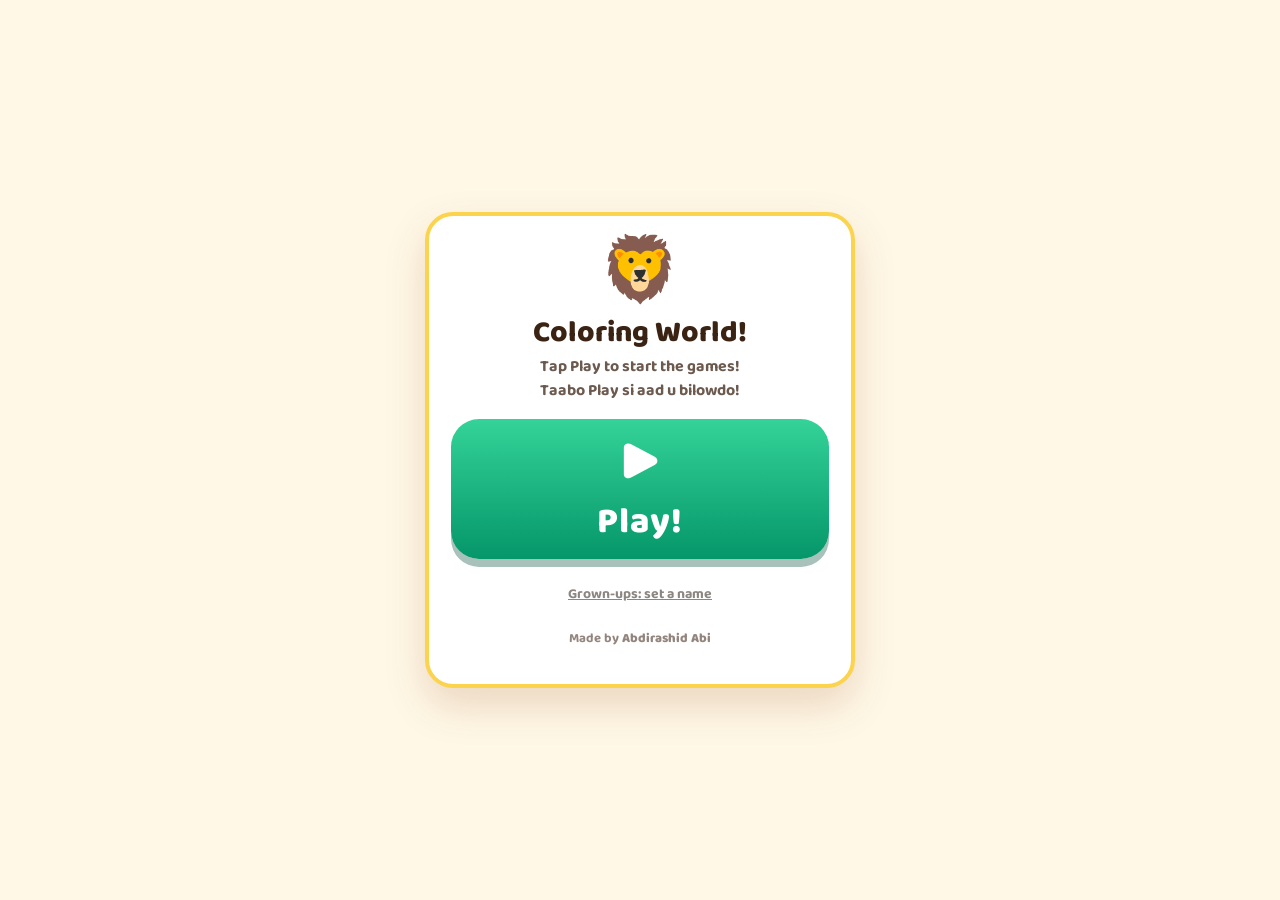
<file: index.html>
<!doctype html>
<html lang="en">
  <head>
    <meta charset="utf-8" />
    <meta name="viewport" content="width=device-width, initial-scale=1, viewport-fit=cover, user-scalable=no" />
    <meta name="color-scheme" content="light dark" />
    <meta name="mobile-web-app-capable" content="yes" />
    <meta name="apple-mobile-web-app-capable" content="yes" />
    <meta name="apple-mobile-web-app-status-bar-style" content="default" />
    <meta name="theme-color" content="#FFF8E7" />
    <meta name="description" content="Toba's Coloring World — coloring pages, songs, stories and games for kids, with recorded Somali and English voices. No account, no sign-up: just open and play." />
    <meta property="og:type" content="website" />
    <meta property="og:title" content="Toba's Coloring World" />
    <meta property="og:description" content="Coloring, songs, stories and games for kids — recorded Somali and English voices. Just open and play." />
    <meta property="og:image" content="assets/icon.webp" />
    <!-- Standalone web app: this page plus its assets/ folder is the
         whole app, built to be hosted independently (GitHub Pages) —
         no platform wrapper, no account, no sign-in and no sign-up
         bar; anyone with the link just plays. The freshness metas
         below tell browsers not to hold on to an old cached copy of
         the page shell, so a fresh link loads the current build. -->
    <meta http-equiv="Cache-Control" content="no-cache, no-store, must-revalidate" />
    <meta http-equiv="Pragma" content="no-cache" />
    <meta http-equiv="Expires" content="0" />
    <link rel="manifest" href="assets/manifest.webmanifest" />
    <link rel="apple-touch-icon" href="assets/icon.webp" />
    <!-- Empty inline icon: stops the browser fetching /favicon.ico, which
         lives outside the artifact's routes and 404s. -->
    <link rel="icon" href="data:," />
    <title>Toba's Coloring World</title>
    <link rel="stylesheet" href="assets/app.css" />
    <style>
      /* First-open name gate + end-of-page developer credit.
         The gate only appears on a device that has never set a name:
         it writes the child's name into the app's own profile store
         (IndexedDB, on this device only) before the app boots, so Leo
         and friends greet the child by their OWN name everywhere. */
      #tcw-gate {
        position: fixed; inset: 0; z-index: 200;
        background: #FFF8E7; color: #3B2314;
        display: flex; align-items: center; justify-content: center;
        padding: 16px; overflow-y: auto;
        font-family: "Baloo 2", "Nunito", system-ui, sans-serif;
      }
      #tcw-gate .tcw-card {
        width: 100%; max-width: 430px; text-align: center;
        background: #fff; border: 4px solid #FCD34D; border-radius: 28px;
        padding: 26px 22px 20px; box-shadow: 0 18px 40px rgba(146,64,14,.18);
      }
      #tcw-gate .tcw-lion { font-size: 64px; line-height: 1; }
      #tcw-gate h1 { font-size: 30px; font-weight: 800; margin: 10px 0 4px; line-height: 1.15; }
      #tcw-gate p { font-weight: 700; opacity: .75; margin: 0 0 16px; font-size: 16px; }
      #tcw-gate label { display: block; font-weight: 800; font-size: 19px; margin-bottom: 8px; }
      #tcw-gate input {
        width: 100%; box-sizing: border-box; text-align: center;
        font: inherit; font-size: 24px; font-weight: 800; color: #3B2314;
        padding: 13px 14px; border-radius: 18px;
        border: 3px solid #DDD6FE; background: #FFF8E7; outline: none;
      }
      #tcw-gate input:focus { border-color: #7C3AED; }
      #tcw-play {
        width: 100%; margin-top: 8px; min-height: 140px;
        font: inherit; font-size: 36px; font-weight: 800; color: #fff;
        background: linear-gradient(180deg, #34d399 0%, #059669 100%);
        border: 0; border-radius: 28px;
        box-shadow: 0 8px 0 rgba(6,78,59,.35); cursor: pointer;
        display: flex; flex-direction: column; align-items: center; justify-content: center;
        gap: 2px; letter-spacing: 0.02em;
      }
      #tcw-play .tcw-play-emoji { font-size: 64px; line-height: 1; }
      #tcw-play:active { transform: scale(.97); }
      #tcw-grownups-toggle {
        margin-top: 16px; font: inherit; font-weight: 700; font-size: 14px;
        color: #78716c; background: none; border: 0; cursor: pointer;
        text-decoration: underline; min-height: 40px; opacity: .85;
      }
      #tcw-grownups-panel { margin-top: 10px; text-align: left; }
      #tcw-grownups-panel[hidden] { display: none !important; }
      #tcw-gate-form button[type="submit"] {
        width: 100%; margin-top: 10px; min-height: 48px;
        font: inherit; font-size: 18px; font-weight: 800; color: #fff;
        background: #7c3aed; border: 0; border-radius: 999px;
        box-shadow: 0 4px 0 rgba(76,29,149,.35); cursor: pointer;
      }
      #tcw-skip { display: none !important; }
      #tcw-gate .tcw-credit { margin-top: 14px; font-size: 13px; font-weight: 700; opacity: .55; }
      #tcw-gate .tcw-credit a { color: inherit; }
      /* Developer credit — sits at the very end of the page, below the app. */
      #tcw-footer {
        background: #FFF8E7; color: #3B2314;
        font-family: "Baloo 2", "Nunito", system-ui, sans-serif;
        text-align: center; padding: 26px 16px 34px;
        border-top: 3px solid #FDE68A;
      }
      #tcw-footer .tcw-made { font-size: 19px; font-weight: 800; margin: 0; }
      #tcw-footer .tcw-dev { font-weight: 700; opacity: .7; margin: 4px 0 0; font-size: 15px; }
      #tcw-footer .tcw-links { display: flex; flex-wrap: wrap; justify-content: center; gap: 10px; margin-top: 14px; }
      #tcw-footer .tcw-links a {
        display: inline-flex; align-items: center; min-height: 48px;
        padding: 10px 20px; border-radius: 999px; color: #fff;
        font-weight: 800; font-size: 16px; text-decoration: none;
      }
      #tcw-footer .tcw-ig { background: #DB2777; }
      #tcw-footer .tcw-etsy { background: #EA580C; }
      /* "Add to Home Screen" hint — standalone build only. Shown in a
         browser tab, hidden once the app runs installed/standalone. */
      #tcw-install { margin-top: 16px; }
      #tcw-install[hidden] { display: none; }
      #tcw-install-btn {
        font: inherit; font-weight: 800; font-size: 16px; cursor: pointer;
        min-height: 48px; padding: 10px 22px; border-radius: 999px;
        color: #fff; background: #7C3AED; border: 0;
        box-shadow: 0 5px 0 rgba(76,29,149,.35);
      }
      #tcw-install-btn:active { transform: scale(.97); }
      #tcw-install-tip { font-weight: 700; opacity: .75; font-size: 14.5px; margin: 10px auto 0; max-width: 420px; }
      #tcw-install-tip[hidden] { display: none; }
      /* Audio-ready gate (gateway build): shown ONLY when a recorded
         sound bundle failed to load. The app never falls back to the
         device voice — it stays silent and offers this retry instead. */
      #tcw-audiogate {
        position: fixed; inset: 0; z-index: 300;
        background: rgba(59,35,20,.72); color: #3B2314;
        display: flex; align-items: center; justify-content: center;
        padding: 16px;
        font-family: "Baloo 2", "Nunito", system-ui, sans-serif;
      }
      #tcw-audiogate[hidden] { display: none; }
      #tcw-audiogate .tcw-ag-card {
        width: 100%; max-width: 400px; text-align: center;
        background: #FFF8E7; border: 4px solid #FCD34D; border-radius: 28px;
        padding: 26px 22px 22px; box-shadow: 0 18px 40px rgba(0,0,0,.3);
      }
      #tcw-audiogate h2 { font-size: 24px; font-weight: 800; margin: 6px 0 6px; }
      #tcw-audiogate p { font-weight: 700; opacity: .78; margin: 0 0 16px; font-size: 16px; }
      #tcw-audiogate .tcw-ag-emoji { font-size: 52px; line-height: 1; }
      #tcw-ag-retry {
        width: 100%; min-height: 58px;
        font: inherit; font-size: 21px; font-weight: 800; color: #fff;
        background: #059669; border: 0; border-radius: 999px;
        box-shadow: 0 6px 0 rgba(6,78,59,.35); cursor: pointer;
      }
      #tcw-ag-retry:active { transform: scale(.97); }
      /* Diagnostics overlay (?diag=1): live values from the running
         gateway, sized to be readable in a phone screenshot. */
      #tcw-diag {
        position: fixed; left: 8px; right: 8px; bottom: 8px; z-index: 400;
        background: rgba(20,14,8,.94); color: #FDE68A;
        font-family: ui-monospace, Menlo, Consolas, monospace;
        font-size: 12.5px; line-height: 1.5; white-space: pre-wrap;
        word-break: break-word; border: 2px solid #F59E0B; border-radius: 14px;
        padding: 10px 12px; max-height: 62vh; overflow-y: auto;
      }
      @media (prefers-color-scheme: dark) {
        #tcw-gate { background: #241A10; color: #FDEFD2; }
        #tcw-gate .tcw-card { background: #33261A; border-color: #92400E; }
        #tcw-gate input { background: #241A10; color: #FDEFD2; border-color: #6D28D9; }
        #tcw-footer { background: #241A10; color: #FDEFD2; border-top-color: #92400E; }
      }
    </style>
  </head>
  <body>
    <!-- Toba's Coloring World — STANDALONE WEB APP (build 2026-10-30-fix1-playnow).
         This page plus the assets/ folder next to it IS the whole app:
         it is packaged for independent hosting (GitHub Pages) and runs
         with no platform wrapper, no account, no sign-in and no
         sign-up bar. Anyone who opens the link just plays.
         The full app (Bubble World home, 19 talking animals, coloring,
         songs, stories with recorded narration, games, dress-up, zoo,
         memory book, grown-ups) bundled as one classic script.
         All of her world — pictures, zoo, stickers, outfits, voice clips,
         settings — saves ON THIS DEVICE in IndexedDB. No server, no
         account, nothing leaves the phone.
         On a fresh device, a welcome screen asks the child's name
         first and saves it as the profile name, so the app greets every
         kid by their own name (the recorded story voices stay as
         recorded; on-screen greetings, titles and praise use the name).
         A grown-up can change the name any time in Grown-ups.
         Developer credit sits at the end of the page; the Instagram
         and Etsy links live inside the press-and-hold Grown-ups area
         only, never on a screen the child can reach.
         Glow Draw — a home-screen bubble opens a full black canvas
         with chunky neon markers (rainbow + 8 neon colors), a big
         eraser, undo, clear and save; saved glow drawings go into the
         same on-device gallery as every other drawing.
         AUDIO (gateway build 2026-10-30-fix1-playnow): every spoken event
         routes through ONE gateway (window.__TCW_GW, installed before
         the app loads). In Somali mode the gateway may only play the
         event's registered Ubax recording via Web Audio, or stay
         silent — there is no device-voice fallback anywhere. English
         device voice exists only inside the gateway's single adapter.
         Open the page with ?diag=1 for the live diagnostics overlay. -->
    <div id="tcw-gate" hidden>
      <div class="tcw-card">
        <div class="tcw-lion" aria-hidden="true">🦁</div>
        <h1>Coloring World!</h1>
        <p>Tap Play to start the games!<br />Taabo Play si aad u bilowdo!</p>
        <button id="tcw-play" type="button" aria-label="Play — start the games with sound">
          <span class="tcw-play-emoji" aria-hidden="true">▶️</span>
          <span>Play!</span>
        </button>
        <button id="tcw-grownups-toggle" type="button">Grown-ups: set a name</button>
        <div id="tcw-grownups-panel" hidden>
          <form id="tcw-gate-form">
            <label for="tcw-name-input">My name is&hellip; · Magacaa?</label>
            <input id="tcw-name-input" type="text" maxlength="24" autocomplete="off"
                   autocapitalize="words" enterkeyhint="go" placeholder="Type your name" />
            <button type="submit">Save name &amp; play</button>
          </form>
        </div>
        <button id="tcw-skip" type="button" hidden aria-hidden="true">Just play &rarr;</button>
        <p class="tcw-credit">Made by <b>Abdirashid Abi</b></p>
      </div>
    </div>

    <div id="tcw-audiogate" hidden>
      <div class="tcw-ag-card">
        <div class="tcw-ag-emoji" aria-hidden="true">🔊</div>
        <h2>Sounds didn&rsquo;t load</h2>
        <p>The recorded voices couldn&rsquo;t load this time, so the app is staying quiet instead of using a robot voice.<br />Codadkii ma soo degin — taabo mar kale.</p>
        <button id="tcw-ag-retry" type="button">Try again · Isku day mar kale</button>
      </div>
    </div>

    <div data-generated-space-root="" data-generated-space-slug="toba-s-coloring-world-link-version"></div>

    <footer id="tcw-footer">
      <p class="tcw-made">💛 Made for kids, with love</p>
      <p class="tcw-dev">Developed by <b>Abdirashid Abi</b></p>
      <p class="tcw-dev" id="tcw-buildstamp">Build 2026-10-30-fix1-playnow</p>
      <div id="tcw-install" hidden>
        <button id="tcw-install-btn" type="button">📲 Add Coloring World to your Home Screen</button>
        <p id="tcw-install-tip" hidden></p>
      </div>
    </footer>

    <noscript>
      <p style="font-family: system-ui, sans-serif; text-align: center; padding: 2rem;">
        Toba's Coloring World needs JavaScript turned on to play. 🦁
      </p>
    </noscript>

    <script>
      /* AudioManager registry: every <audio> element the app creates
         is registered here, so navigation can stop ALL playback at
         once — including song players and recorded voice clips that
         live outside the two main voice elements. Also owns the
         hidden diagnostic log (window.__audioDiag) and the last-tap
         clock. Installed before the app loads. */
      (function () {
        window.__audioDiag = [];
        window.__tcwLastTap = 0;
        var reg = [];
        window.__tcwRegistry = reg;
        window.__tcwStopAllAudio = function () {
          for (var i = 0; i < reg.length; i++) {
            try { reg[i].pause(); } catch (e) {}
          }
          try { if (window.__TCW_GW) window.__TCW_GW.stopAllSources(); } catch (e) {}
          try { if (window.speechSynthesis) window.speechSynthesis.cancel(); } catch (e) {}
        };
        try {
          var OrigAudio = window.Audio;
          if (typeof OrigAudio === "function") {
            var WrappedAudio = function () {
              var el = arguments.length ? new OrigAudio(arguments[0]) : new OrigAudio();
              reg.push(el);
              return el;
            };
            WrappedAudio.prototype = OrigAudio.prototype;
            window.Audio = WrappedAudio;
          }
        } catch (e) {}
        function stamp() { window.__tcwLastTap = Date.now(); }
        document.addEventListener("pointerdown", stamp, true);
        document.addEventListener("touchend", stamp, true);
        document.addEventListener("visibilitychange", function () {
          if (document.hidden) window.__tcwStopAllAudio();
        });
      })();
    </script>

    <script>
      /* ================================================================
         SINGLE AUDIO GATEWAY — build 2026-10-30-fix1-playnow.
         The ONLY speech enforcement in the app (panel verdict, round 3:
         stop patching around the edges; route everything through one
         gateway and make Somali recorded-only BY CONSTRUCTION).

         How every spoken event reaches the gateway:
         - Recorded clips: the app plays sprite segments through two
           <audio> elements (seek + play). The gateway intercepts
           HTMLMediaElement.play()/pause() for bundle files, identifies
           the segment from the app's own registry (parsed out of
           app.js: TCW_SPR_FILES + TCW_SPR — same keys, same offsets,
           same contents, Round 6 included), and plays it with Web
           Audio from a once-decoded AudioBuffer:
           source.start(0, offset, duration). The <audio> element keeps
           running MUTED as a silent playhead clock, so the app's own
           end-of-clip detection, sequencing and callbacks behave
           exactly as before — only the fragile seek no longer decides
           what (or whether) the child hears.
         - Device voice (TTS): the app's text-speech functions call
           speechSynthesis.speak(). The gateway owns speak(): in Somali
           mode it NEVER reaches the real engine (blocked + logged);
           in English mode it is forwarded through ONE isolated
           adapter (englishTtsAdapter below) — the only code in the
           page that holds the browser's original speak().
         - There is NO fallback: a missing key, an unloaded or failed
           sprite, a decode error, or a policy change mid-flight all
           resolve to SILENCE plus a diagnostics event. Never to TTS.

         Policy: read from the same signal that renders the UI —
         window.__tcwSetSo(on), called by the app from its profile
         React state on load and on every language change (mirrored to
         data-tcw-so on <html>). Switching language bumps a generation
         token, cancels the engine synchronously, and stops every
         sounding Web Audio source; any playback about to start
         re-checks the token + policy immediately before start().

         Sprites: all 12 bundles are fetched once and decoded with
         decodeAudioData up front. If any bundle fails, a friendly
         retry overlay appears — speech paths stay silent against an
         unloaded sprite set, they never degrade to the device voice.

         Diagnostics: window.__TCW_DIAG__() returns live values;
         ?diag=1 renders them as an on-screen overlay; the build ID
         is stamped in the footer and injected into Grown-ups.
         ================================================================ */
      (function () {
        var BUILD_ID = "2026-10-30-fix1-playnow";
        window.__TCW_BUILD = BUILD_ID;

        var GW = {
          build: BUILD_ID,
          gen: 0,               // generation token (policy changes)
          ready: false,         // all sprites decoded
          registryOk: false,
          counters: {
            ttsAttempts: 0,     // speak() calls that reached the gateway
            ttsBlocked: 0,      // speak() calls dropped in Somali mode
            adapterCalls: 0,    // calls that reached the REAL engine (English only)
            tripwireHits: 0,    // attempts seen by the tripwire layer
            recorded: 0,        // segments played from AudioBuffers
            silent: 0           // events resolved to silence
          },
          events: [],           // last ~30: {t,key,result,why}
          sprites: {},          // basename -> PENDING|LOADING|LOADED|FAILED
          files: [],            // sprite file paths (registry order)
          buffers: [],          // AudioBuffers by file index
          stopAllSources: function () {}
        };
        window.__TCW_GW = GW;

        function logEvent(key, result, why) {
          try {
            GW.events.push({ t: Date.now(), key: String(key || "?").slice(0, 64), result: result, why: why ? String(why).slice(0, 60) : "" });
            if (GW.events.length > 30) GW.events.shift();
            if (result === "MISSING_SILENT" || result === "FAILED_SILENT") GW.counters.silent++;
            window.__audioDiag = window.__audioDiag || [];
            window.__audioDiag.push({ t: Date.now(), gw: result, key: String(key || "?").slice(0, 64), why: why ? String(why).slice(0, 60) : "" });
            if (window.__audioDiag.length > 400) window.__audioDiag.shift();
            renderDiag();
          } catch (e) {}
        }
        GW.logEvent = logEvent;

        /* ---------- language policy (same signal as the UI) ---------- */
        window.__tcwSoFlag = false;
        var soKnown = null;
        function prefsSo() {
          try { return !!JSON.parse(window.localStorage.getItem("tcw-prefs") || "{}").so; } catch (e) { return false; }
        }
        function stateSo() {
          try {
            var s = JSON.parse(window.localStorage.getItem("tcw-state") || "null");
            return !!(s && s.profile && s.profile.soomaali);
          } catch (e) { return false; }
        }
        function datasetSo() {
          try { return document.documentElement.getAttribute("data-tcw-so") === "1"; } catch (e) { return false; }
        }
        window.__tcwSomaliOn = function () {
          if (soKnown !== null) return soKnown;
          try { if (window.__tcwSoFlag) return true; } catch (e) {}
          return datasetSo() || prefsSo() || stateSo();
        };
        function noteSo(on) {
          window.__tcwSoFlag = !!on;
          try { document.documentElement.setAttribute("data-tcw-so", on ? "1" : "0"); } catch (e) {}
        }
        // Called by the app from the SAME React state that renders the
        // UI language. A switch cancels outstanding speech
        // synchronously and invalidates in-flight playback.
        window.__tcwSetSo = function (on) {
          var next = !!on;
          var changed = soKnown !== next;
          soKnown = next;
          noteSo(next);
          if (changed) {
            GW.gen++;
            try { GW.stopAllSources(); } catch (e) {}
            try { if (window.speechSynthesis) window.speechSynthesis.cancel(); } catch (e) {}
          }
          renderDiag();
        };
        if (prefsSo() || stateSo() || datasetSo()) { soKnown = true; noteSo(true); }
        // Read the saved profile straight from IndexedDB (only when
        // the database already exists) so the policy is right before
        // the app boots; retried because the gate/app may write the
        // profile moments after this script runs.
        var profileDone = false;
        function readProfile() {
          try {
            if (!window.indexedDB || profileDone) return;
            var go = function () {
              try {
                var rq = window.indexedDB.open("toba-coloring-world-link", 1);
                rq.onsuccess = function () {
                  try {
                    var db = rq.result;
                    if (!db.objectStoreNames.contains("profile")) { db.close(); return; }
                    var g = db.transaction("profile", "readonly").objectStore("profile").get(1);
                    g.onsuccess = function () {
                      try {
                        var r = g.result;
                        if (r) { profileDone = true; if (soKnown === null) { soKnown = !!(r.soomaali === 1 || r.soomaali === true); noteSo(soKnown); renderDiag(); } }
                      } catch (e) {}
                      try { db.close(); } catch (e) {}
                    };
                    g.onerror = function () { try { db.close(); } catch (e) {} };
                  } catch (e) {}
                };
                rq.onerror = function () {};
                rq.onblocked = function () {};
              } catch (e) {}
            };
            // Only ever open a database that ALREADY exists. Opening
            // a missing one would create it empty (no stores) before
            // the name gate / app create them properly, which breaks
            // first setup on devices where localStorage survived but
            // IndexedDB was evicted. databases() is the only proof of
            // existence used — no localStorage hints.
            if (window.indexedDB.databases) {
              window.indexedDB.databases().then(function (dbs) {
                try { if (dbs && dbs.some(function (d) { return d && d.name === "toba-coloring-world-link"; })) go(); } catch (e) {}
              }).catch(function () {});
            }
          } catch (e) {}
        }
        readProfile();
        window.setTimeout(readProfile, 600);
        window.setTimeout(readProfile, 2000);
        window.setTimeout(readProfile, 5000);
        window.setTimeout(readProfile, 12000);

        /* ---------- Web Audio sprite engine ---------- */
        var actx = null;
        function ensureCtx() {
          if (!actx) {
            try { actx = new (window.AudioContext || window.webkitAudioContext)(); } catch (e) { actx = null; }
          }
          if (actx && actx.state === "suspended") { try { actx.resume(); } catch (e) {} }
          return actx;
        }
        // Unlock/resume on the first taps (the sound-on tap included).
        document.addEventListener("pointerdown", function () { ensureCtx(); }, true);
        document.addEventListener("touchend", function () { ensureCtx(); }, true);

        var activeSources = [];           // sounding BufferSources
        var elSource = {};                // element uid -> source
        var elUid = 0;
        GW.stopAllSources = function () {
          for (var i = 0; i < activeSources.length; i++) {
            try { activeSources[i].stop(); } catch (e) {}
          }
          activeSources = [];
          elSource = {};
        };
        function trackSource(src, el) {
          activeSources.push(src);
          if (el) {
            if (!el.__tcwGwUid) { try { el.__tcwGwUid = ++elUid; } catch (e) {} }
            if (el.__tcwGwUid) elSource[el.__tcwGwUid] = src;
          }
          src.onended = function () {
            var i = activeSources.indexOf(src);
            if (i >= 0) activeSources.splice(i, 1);
          };
        }
        function stopElSource(el) {
          try {
            if (el && el.__tcwGwUid && elSource[el.__tcwGwUid]) {
              try { elSource[el.__tcwGwUid].stop(); } catch (e) {}
              delete elSource[el.__tcwGwUid];
            }
          } catch (e) {}
        }

        // Registry parsed from the app's own bundle — identical keys,
        // offsets and bundle contents; nothing re-mapped here.
        var sprMap = null;                // hashed basename -> [fileIdx, offMs, durMs]
        var byIdx = {};                   // fileIdx -> [[basename, offMs, durMs], ...]
        var fileIdxByBase = {};           // bundle basename -> fileIdx
        function friendlyKey(base) {
          return String(base || "?").replace(/-[a-z0-9]{8}\.mp3$/i, "").replace(/\.mp3$/i, "");
        }
        function parseRegistry(text) {
          var fi = text.indexOf("TCW_SPR_FILES=");
          if (fi < 0) return false;
          var fEnd = text.indexOf("];", fi);
          var files = JSON.parse(text.slice(fi + "TCW_SPR_FILES=".length, fEnd + 1));
          var mi = text.indexOf("TCW_SPR={", fi);
          if (mi < 0) return false;
          var mEnd = text.indexOf("};function tcwSeg", mi);
          if (mEnd < 0) mEnd = text.indexOf("};", mi);
          var map = JSON.parse(text.slice(mi + "TCW_SPR=".length, mEnd + 1));
          GW.files = files;
          sprMap = map;
          for (var b in map) {
            if (!Object.prototype.hasOwnProperty.call(map, b)) continue;
            var e = map[b];
            if (!byIdx[e[0]]) byIdx[e[0]] = [];
            byIdx[e[0]].push([b, e[1], e[2]]);
          }
          files.forEach(function (f, i) {
            var base = String(f).split("/").pop();
            fileIdxByBase[base] = i;
            if (!GW.sprites[base]) GW.sprites[base] = "PENDING";
          });
          GW.registryOk = true;
          return true;
        }

        function decodeBuf(ab) {
          return new Promise(function (resolve, reject) {
            var ctx = ensureCtx();
            if (!ctx) { reject(new Error("no AudioContext")); return; }
            var done = false;
            try {
              var p = ctx.decodeAudioData(ab, function (buf) { if (!done) { done = true; resolve(buf); } },
                                               function (err) { if (!done) { done = true; reject(err || new Error("decode failed")); } });
              if (p && p.then) p.then(function (buf) { if (!done) { done = true; resolve(buf); } },
                                     function (err) { if (!done) { done = true; reject(err); } });
            } catch (e) { reject(e); }
          });
        }
        function loadOne(i) {
          var f = GW.files[i];
          var base = String(f).split("/").pop();
          if (GW.sprites[base] === "LOADED") return Promise.resolve(true);
          GW.sprites[base] = "LOADING";
          renderDiag();
          return fetch(f)
            .then(function (r) { if (!r.ok) throw new Error("HTTP " + r.status); return r.arrayBuffer(); })
            .then(function (ab) { return decodeBuf(ab); })
            .then(function (buf) {
              GW.buffers[i] = buf;
              GW.sprites[base] = "LOADED";
              checkReady();
              renderDiag();
              return true;
            })
            .catch(function () {
              GW.sprites[base] = "FAILED";
              logEvent(base, "FAILED_SILENT", "sprite fetch/decode failed");
              checkReady();
              renderDiag();
              return false;
            });
        }
        function loadSprites() {
          var jobs = [];
          for (var i = 0; i < GW.files.length; i++) jobs.push(loadOne(i));
          return Promise.all(jobs);
        }
        GW.reloadSprites = function () { hideAudioGate(); return loadSprites(); };
        function anyFailed() {
          for (var b in GW.sprites) if (GW.sprites[b] === "FAILED") return true;
          return false;
        }
        function checkReady() {
          var all = GW.files.length > 0;
          for (var i = 0; i < GW.files.length; i++) {
            var base = String(GW.files[i]).split("/").pop();
            if (GW.sprites[base] !== "LOADED") all = false;
          }
          GW.ready = all;
          if (all) { hideAudioGate(); flushPending(); }
          else if (anyFailed()) showAudioGate();
        }
        // A spoken event that arrives while its sprite is still
        // loading is QUEUED (latest one only) and played the moment
        // the sprite set is ready — never dropped, never converted
        // to the device voice. Stale or cross-language queue entries
        // are discarded by the generation/policy re-check in
        // playSegment().
        var pendingSeg = null;
        function flushPending() {
          if (!pendingSeg) return;
          var p = pendingSeg;
          pendingSeg = null;
          if (Date.now() - p.t > 8000) { logEvent(friendlyKey(p.seg.base), "MISSING_SILENT", "queued too long"); return; }
          playSegment(p.seg, p.vol, p.el);
        }
        function showAudioGate() {
          var g = document.getElementById("tcw-audiogate");
          if (g) g.hidden = false;
        }
        function hideAudioGate() {
          var g = document.getElementById("tcw-audiogate");
          if (g) g.hidden = true;
        }
        document.addEventListener("DOMContentLoaded", function () {
          var btn = document.getElementById("tcw-ag-retry");
          if (btn) btn.addEventListener("click", function () { ensureCtx(); GW.reloadSprites(); });
        });

        // Fetch the app bundle once to read its sprite registry, then
        // fetch + decode every bundle. The app itself loads right
        // after (same URL, browser-cached).
        try {
          fetch("assets/app.js?build=" + BUILD_ID)
            .then(function (r) { return r.text(); })
            .then(function (text) {
              if (parseRegistry(text)) { loadSprites(); }
              else { logEvent("registry", "FAILED_SILENT", "sprite registry not found in bundle"); showAudioGate(); }
            })
            .catch(function () { logEvent("registry", "FAILED_SILENT", "bundle fetch failed"); showAudioGate(); });
        } catch (e) { logEvent("registry", "FAILED_SILENT", "fetch unavailable"); }

        /* ---------- segment playback (Web Audio) ---------- */
        function findSegment(srcUrl, ctSec) {
          if (!sprMap) return null;
          var base = String(srcUrl || "").split("/").pop().split("?")[0];
          var idx = fileIdxByBase[base];
          if (idx == null) return null;
          var list = byIdx[idx] || [];
          var best = null, bestD = 0.45;   // playhead sits ~0.07s before the segment start
          for (var i = 0; i < list.length; i++) {
            var d = Math.abs(list[i][1] / 1000 - ctSec);
            if (d < bestD) { bestD = d; best = { base: list[i][0], idx: idx, off: list[i][1], dur: list[i][2] }; }
          }
          return best;
        }
        function playSegment(seg, vol, el) {
          var key = friendlyKey(seg.base);
          var genAtCall = GW.gen;
          // Policy: an English bundle segment must never sound in
          // Somali mode (upstream routing already prevents this; the
          // gateway refuses regardless of caller).
          if (window.__tcwSomaliOn() && seg.idx <= 3) {
            logEvent(key, "MISSING_SILENT", "english clip in somali mode");
            return;
          }
          var buf = GW.buffers[seg.idx];
          if (!buf) {
            var st = GW.sprites[GW.files[seg.idx].split("/").pop()];
            if (st === "FAILED") {
              logEvent(key, "FAILED_SILENT", "sprite failed");
              showAudioGate();
            } else {
              // Still loading: queue for the moment the sprite set
              // is ready instead of losing the line.
              pendingSeg = { seg: seg, vol: vol, el: el, t: Date.now() };
              logEvent(key, "MISSING_SILENT", "queued until sprites ready");
            }
            return;
          }
          var ctx = ensureCtx();
          if (!ctx) { logEvent(key, "FAILED_SILENT", "no AudioContext"); return; }
          // Generation re-check immediately before playback starts:
          // a segment queued in one language must never land in the other.
          if (genAtCall !== GW.gen) { logEvent(key, "MISSING_SILENT", "language changed"); return; }
          if (window.__tcwSomaliOn() && seg.idx <= 3) { logEvent(key, "MISSING_SILENT", "policy recheck"); return; }
          try {
            var srcNode = ctx.createBufferSource();
            srcNode.buffer = buf;
            var g = ctx.createGain();
            var v = (typeof vol === "number" && isFinite(vol)) ? vol : 0.9;
            g.gain.value = Math.max(0, Math.min(1, v));
            srcNode.connect(g);
            g.connect(ctx.destination);
            trackSource(srcNode, el);
            srcNode.start(0, Math.max(0, seg.off / 1000), seg.dur / 1000 + 0.15);
            GW.counters.recorded++;
            logEvent(key, "RECORDED", GW.files[seg.idx].split("/").pop());
          } catch (e) {
            logEvent(key, "FAILED_SILENT", "start: " + (e && e.name ? e.name : "error"));
          }
        }
        // Probe/test hook: play a registered clip by key prefix.
        GW.playKey = function (prefix) {
          if (!sprMap) return false;
          for (var b in sprMap) {
            if (Object.prototype.hasOwnProperty.call(sprMap, b) && friendlyKey(b).indexOf(prefix) === 0) {
              var e = sprMap[b];
              playSegment({ base: b, idx: e[0], off: e[1], dur: e[2] }, 0.9, null);
              return true;
            }
          }
          logEvent(prefix, "MISSING_SILENT", "no such registry key");
          return false;
        };

        /* ---------- <audio> interception: Web Audio sound,
           element kept as the app's silent playhead clock ---------- */
        try {
          var proto = window.HTMLMediaElement && window.HTMLMediaElement.prototype;
          if (proto && !proto.__tcwGwPlay) {
            var origPlay = proto.play;
            var origPause = proto.pause;
            proto.play = function () {
              try {
                if (this.tagName === "AUDIO") {
                  var src = this.currentSrc || this.src || "";
                  if (/bundle-(en|so)-/.test(src)) {
                    // A bundle file NEVER sounds through the element:
                    // mute it unconditionally (it stays a silent
                    // playhead clock) and let Web Audio — or silence —
                    // be the only sound. No seek fallback.
                    try { this.muted = true; this.__tcwGwMuted = true; } catch (e) {}
                    var ct = 0;
                    try { ct = this.currentTime || 0; } catch (e) {}
                    var seg = findSegment(src, ct);
                    if (seg) {
                      var vol = 0.9;
                      try { vol = this.volume; } catch (e) {}
                      if (vol > 0) playSegment(seg, vol, this);
                    } else {
                      logEvent(src.split("/").pop(), "FAILED_SILENT", "no segment match at playhead — element muted");
                    }
                  } else if (this.__tcwGwMuted) {
                    try { this.muted = false; this.__tcwGwMuted = false; } catch (e) {}
                  }
                }
              } catch (e) {}
              return origPlay.apply(this, arguments);
            };
            proto.pause = function () {
              try { stopElSource(this); } catch (e) {}
              return origPause.apply(this, arguments);
            };
            proto.__tcwGwPlay = true;
          }
        } catch (e) {}

        /* ---------- device voice: ONE isolated adapter ---------- */
        var realSpeak = null;   // the browser's original speak() — held ONLY here
        function englishTtsAdapter(owner, utt) {
          // The single path to the real speech engine in the whole
          // page. Reachable only from the gateway's speak() wrapper,
          // and only when the current language is English.
          if (window.__tcwSomaliOn()) {
            GW.counters.ttsBlocked++;
            logEvent(utt && utt.text ? utt.text : "tts", "TTS_BLOCKED", "adapter refused in somali mode");
            return;
          }
          GW.counters.adapterCalls++;
          logEvent(utt && utt.text ? utt.text : "tts", "ENGLISH_TTS", "");
          return realSpeak.call(owner, utt);
        }
        GW.speakText = function (text) {
          // Gateway entry for text speech (used by diagnostics/tests).
          if (window.__tcwSomaliOn()) {
            GW.counters.ttsAttempts++;
            GW.counters.ttsBlocked++;
            logEvent(text, "TTS_BLOCKED", "gateway speakText in somali mode");
            return false;
          }
          try {
            var ss = window.speechSynthesis;
            if (!ss) return false;
            GW.counters.ttsAttempts++;
            englishTtsAdapter(ss, new window.SpeechSynthesisUtterance(String(text)));
            return true;
          } catch (e) { return false; }
        };
        function wrapSpeak(owner) {
          try {
            if (!owner || typeof owner.speak !== "function" || owner.__tcwGateway) return;
            var orig = owner.speak;
            if (!realSpeak) realSpeak = orig;
            owner.speak = function (utt) {
              GW.counters.ttsAttempts++;
              if (window.__tcwSomaliOn()) {
                GW.counters.ttsBlocked++;
                logEvent(utt && utt.text ? utt.text : "tts", "TTS_BLOCKED", "speak() dropped by gateway");
                return;
              }
              return englishTtsAdapter(owner, utt);
            };
            owner.__tcwGateway = true;
          } catch (e) {}
        }
        function applySpeakPatch() {
          try {
            var ss = window.speechSynthesis;
            if (ss) { wrapSpeak(ss); try { wrapSpeak(Object.getPrototypeOf(ss)); } catch (e) {} }
            try { if (window.SpeechSynthesis) wrapSpeak(window.SpeechSynthesis.prototype); } catch (e) {}
          } catch (e) {}
        }
        GW.applySpeakPatch = applySpeakPatch;
        applySpeakPatch();
        var patchTries = 0;
        var patchTimer = window.setInterval(function () {
          applySpeakPatch();
          if (++patchTries >= 30) window.clearInterval(patchTimer);
        }, 1000);
        document.addEventListener("pointerdown", applySpeakPatch, true);

        /* ---------- diagnostics ---------- */
        function spriteSummary() {
          var out = [];
          for (var i = 0; i < GW.files.length; i++) {
            var base = String(GW.files[i]).split("/").pop();
            out.push(base.replace(".mp3", "") + ":" + (GW.sprites[base] || "?"));
          }
          return out.join("  ");
        }
        window.__TCW_DIAG__ = function () {
          var so = window.__tcwSomaliOn();
          return {
            build: BUILD_ID,
            lang: so ? "so" : "en",
            policy: so ? "RECORDED_ONLY" : "GATEWAY_TTS",
            audioReady: GW.ready,
            registryOk: GW.registryOk,
            sprites: GW.sprites,
            counters: {
              ttsAttempts: GW.counters.ttsAttempts,
              ttsBlocked: GW.counters.ttsBlocked,
              adapterCalls: GW.counters.adapterCalls,
              tripwireHits: GW.counters.tripwireHits,
              recorded: GW.counters.recorded,
              silent: GW.counters.silent
            },
            events: GW.events.slice(-10)
          };
        };
        var diagEl = null;
        function renderDiag() {
          if (!diagEl) return;
          try {
            var d = window.__TCW_DIAG__();
            var lines = [];
            lines.push("TCW DIAG · build " + d.build);
            lines.push("LANG " + (d.lang === "so" ? "SOMALI" : "ENGLISH") + " · POLICY " + d.policy + " · AUDIO " + (d.audioReady ? "READY" : "NOT-READY"));
            lines.push("SPRITES " + (spriteSummary() || "(registry pending)"));
            lines.push("TTS attempts " + d.counters.ttsAttempts + " · blocked " + d.counters.ttsBlocked + " · engine(adapter) " + d.counters.adapterCalls + " · tripwire " + d.counters.tripwireHits);
            lines.push("RECORDED " + d.counters.recorded + " · SILENT " + d.counters.silent);
            lines.push("LAST EVENTS:");
            if (!d.events.length) lines.push("  (none yet)");
            for (var i = 0; i < d.events.length; i++) {
              var ev = d.events[i];
              lines.push("  " + ev.key + " → " + ev.result + (ev.why ? " (" + ev.why + ")" : ""));
            }
            diagEl.textContent = lines.join("\n");
          } catch (e) {}
        }
        GW.renderDiag = renderDiag;
        if (/[?&]diag=1/.test(window.location.search) || window.location.hash === "#diag") {
          document.addEventListener("DOMContentLoaded", function () {
            diagEl = document.createElement("div");
            diagEl.id = "tcw-diag";
            document.body.appendChild(diagEl);
            renderDiag();
            window.setInterval(renderDiag, 700);
          });
        }

        /* ---------- build stamp in Grown-ups ---------- */
        function stampGrownUps() {
          try {
            var all = document.querySelectorAll("h1,h2,h3,button,div,span");
            for (var i = 0; i < all.length; i++) {
              var el = all[i];
              if (el.__tcwStamped) continue;
              var t = (el.textContent || "").trim();
              if ((t === "Grown-ups" || t === "Grown-Ups" || t.indexOf("Grown-ups") === 0) && el.children.length <= 3) {
                el.__tcwStamped = true;
                var s = document.createElement("span");
                s.textContent = " · Build " + BUILD_ID;
                s.style.cssText = "font-size:12px;font-weight:700;opacity:.55;";
                el.appendChild(s);
              }
            }
          } catch (e) {}
        }
        window.setInterval(stampGrownUps, 1500);
      })();
    </script>

    <script>
      /* Tripwire (defense in depth — LOGS, never enforces, never calls
         the real engine): wraps the gateway's speak() one more time so
         every device-voice attempt is counted in diagnostics even if a
         future caller bypasses the app's own guards. Enforcement lives
         in the gateway above; this layer only observes and delegates. */
      (function () {
        function wrapTripwire(owner) {
          try {
            if (!owner || typeof owner.speak !== "function" || owner.__tcwTripwire) return;
            var inner = owner.speak;
            owner.speak = function (utt) {
              try {
                if (window.__TCW_GW) window.__TCW_GW.counters.tripwireHits++;
              } catch (e) {}
              return inner.call(this, utt);
            };
            owner.__tcwTripwire = true;
          } catch (e) {}
        }
        function apply() {
          try {
            var ss = window.speechSynthesis;
            if (ss) { wrapTripwire(ss); try { wrapTripwire(Object.getPrototypeOf(ss)); } catch (e) {} }
            try { if (window.SpeechSynthesis) wrapTripwire(window.SpeechSynthesis.prototype); } catch (e) {}
          } catch (e) {}
        }
        apply();
        var tries = 0;
        var timer = window.setInterval(function () {
          apply();
          if (++tries >= 30) window.clearInterval(timer);
        }, 1000);
        document.addEventListener("pointerdown", apply, true);
      })();
    </script>

    <script>
      (function () {
        var DB_NAME = "toba-coloring-world-link";
        var FLAG = "tcw-name-chosen";
        var loaded = false;

        function loadApp() {
          if (loaded) return;
          loaded = true;
          var gate = document.getElementById("tcw-gate");
          if (gate) gate.hidden = true;
          var s = document.createElement("script");
          s.src = "assets/app.js?build=" + (window.__TCW_BUILD || "2026-10-30-fix1-playnow");
          document.body.appendChild(s);
        }

        function markChosen() {
          try { window.localStorage.setItem(FLAG, "1"); } catch (e) {}
        }
        function alreadyChosen() {
          try { return !!window.localStorage.getItem(FLAG); } catch (e) { return false; }
        }

        // Same store schema the app itself creates (assets/app.js OE()).
        function createStores(db) {
          function add(name, opts) {
            if (!db.objectStoreNames.contains(name)) db.createObjectStore(name, opts);
          }
          add("profile", { keyPath: "id" });
          add("artworks", { keyPath: "id", autoIncrement: true });
          add("completions", { keyPath: "pageId" });
          add("zoo", { keyPath: "animalId" });
          add("stickers", { keyPath: "stickerId" });
          add("voiceClips", { keyPath: "id", autoIncrement: true });
          add("activity", { keyPath: "key" });
        }

        function openDb() {
          return new Promise(function (resolve, reject) {
            var rq;
            try { rq = window.indexedDB.open(DB_NAME, 1); }
            catch (e) { reject(e); return; }
            rq.onupgradeneeded = function () { createStores(rq.result); };
            rq.onsuccess = function () { resolve(rq.result); };
            rq.onerror = function () { reject(rq.error || new Error("IndexedDB open failed")); };
            rq.onblocked = function () { reject(new Error("IndexedDB blocked")); };
          });
        }

        // A device counts as "already set up" when it has a profile whose
        // name was picked (not the untouched default) or a world with
        // anything in it — Toba's own phone never sees the gate.
        function checkSetup(db) {
          return new Promise(function (resolve) {
            var done = function (v) { resolve(v); }; // caller owns closing db
            try {
              if (!db.objectStoreNames.contains("profile")) { done(false); return; }
              var tx = db.transaction(["profile", "artworks", "zoo"], "readonly");
              var profileReq = tx.objectStore("profile").get(1);
              var artReq = tx.objectStore("artworks").count();
              var zooReq = tx.objectStore("zoo").count();
              var profile, arts, zoo, pending = 3;
              function step() {
                if (--pending > 0) return;
                var named = profile && profile.childName && profile.childName !== "Toba";
                done(!!(named || (arts || 0) > 0 || (zoo || 0) > 0));
              }
              profileReq.onsuccess = function () { profile = profileReq.result; step(); };
              profileReq.onerror = function () { step(); };
              artReq.onsuccess = function () { arts = artReq.result; step(); };
              artReq.onerror = function () { step(); };
              zooReq.onsuccess = function () { zoo = zooReq.result; step(); };
              zooReq.onerror = function () { step(); };
            } catch (e) { done(true); } // can't read it -> never trap the app
          });
        }

        // Merge, never wipe: if this device already has a profile (the
        // gate can reappear when the "name chosen" flag is gone but the
        // saved world is not), only the child's name changes — existing
        // soomaali, volume, settings, outfits and every other saved
        // field survive. Defaults fill in only fields that are missing.
        function saveName(db, name) {
          return new Promise(function (resolve) {
            try {
              var tx = db.transaction("profile", "readwrite");
              var store = tx.objectStore("profile");
              var getReq = store.get(1);
              getReq.onsuccess = function () {
                var rec = getReq.result || {};
                rec.id = 1;
                rec.childName = name;
                if (rec.email === undefined) rec.email = "";
                if (rec.soomaali === undefined) rec.soomaali = 0;
                if (rec.musicOn === undefined) rec.musicOn = 1;
                if (rec.outfitsJson === undefined) rec.outfitsJson = "{}";
                if (rec.settingsJson === undefined) rec.settingsJson = "{}";
                if (rec.volume === undefined) rec.volume = 0.9;
                rec.updatedAt = Date.now();
                store.put(rec);
              };
              getReq.onerror = function () {
                store.put({
                  id: 1, childName: name, email: "", soomaali: 0, musicOn: 1,
                  outfitsJson: "{}", settingsJson: "{}", volume: 0.9,
                  updatedAt: Date.now()
                });
              };
              tx.oncomplete = function () { try { db.close(); } catch (e) {} resolve(true); };
              tx.onerror = function () { resolve(false); };
            } catch (e) { resolve(false); }
          });
        }

        function unlockAudioNow() {
          // Must run inside the child's Play tap so AudioContext + HTML
          // media stay unlocked when the React app mounts a moment later.
          try {
            var AC = window.AudioContext || window.webkitAudioContext;
            if (!window.__TCW_SHARED_ACTX && AC) {
              window.__TCW_SHARED_ACTX = new AC();
            }
            var ctx = window.__TCW_SHARED_ACTX;
            if (ctx && ctx.state === "suspended") { try { ctx.resume(); } catch (e) {} }
            if (ctx) {
              try {
                var buf = ctx.createBuffer(1, 1, 22050);
                var src = ctx.createBufferSource();
                src.buffer = buf;
                src.connect(ctx.destination);
                src.start(0);
              } catch (e) {}
            }
          } catch (e) {}
          try {
            var silent = "[data-uri]";
            var a = new Audio(silent);
            a.volume = 0.01;
            var p = a.play();
            if (p && p.catch) p.catch(function () {});
            window.__TCW_SILENT_AUDIO = a;
          } catch (e) {}
        }

        function armPlayNow() {
          try {
            window.__TCW_PLAYNOW = { to: "games", sound: true, t: Date.now() };
            window.sessionStorage.setItem("tcw-playnow", "1");
            window.localStorage.setItem("tcw-startcard", "seen");
          } catch (e) {}
        }

        function showGate(db) {
          var gate = document.getElementById("tcw-gate");
          var input = document.getElementById("tcw-name-input");
          var panel = document.getElementById("tcw-grownups-panel");
          var toggle = document.getElementById("tcw-grownups-toggle");
          gate.hidden = false;
          function finish(name) {
            markChosen();
            // Skipping still saves a name — "Friend" — so a visiting
            // child is never greeted as "Toba" by default. A grown-up
            // can change it any time in Grown-ups.
            saveName(db, name || "Friend").then(function () { loadApp(); });
          }
          function playNow(name) {
            unlockAudioNow();
            armPlayNow();
            finish(name || "");
          }
          document.getElementById("tcw-play").addEventListener("pointerdown", function () {
            unlockAudioNow();
          }, { once: true });
          document.getElementById("tcw-play").addEventListener("click", function () {
            playNow("");
          });
          if (toggle && panel) {
            toggle.addEventListener("click", function () {
              var open = panel.hasAttribute("hidden");
              if (open) {
                panel.removeAttribute("hidden");
                toggle.textContent = "Grown-ups: hide name";
                try { input.focus(); } catch (e) {}
              } else {
                panel.setAttribute("hidden", "");
                toggle.textContent = "Grown-ups: set a name";
              }
            });
          }
          document.getElementById("tcw-gate-form").addEventListener("submit", function (ev) {
            ev.preventDefault();
            var name = (input.value || "").replace(/[<>&"]/g, "").trim().slice(0, 24);
            playNow(name);
          });
          var skip = document.getElementById("tcw-skip");
          if (skip) skip.addEventListener("click", function () { playNow(""); });
        }

        // Fail-open: anything unexpected (no IndexedDB, blocked, slow)
        // just loads the app exactly as before.
        var failTimer = window.setTimeout(loadApp, 3000);
        function settle(fn) {
          window.clearTimeout(failTimer);
          fn();
        }

        if (alreadyChosen() || !window.indexedDB) {
          settle(loadApp);
        } else {
          openDb().then(function (db) {
            if (loaded) { try { db.close(); } catch (e) {} return; } // fail-open timer won
            checkSetup(db).then(function (setup) {
              if (loaded) { try { db.close(); } catch (e) {} return; }
              if (setup) {
                markChosen();
                try { db.close(); } catch (e) {}
                settle(loadApp);
              } else {
                settle(function () { showGate(db); });
              }
            });
          }).catch(function () { settle(loadApp); });
        }
      })();
    </script>
    <script>
      /* Standalone / install handling (standalone build): when the app
         is opened from a home-screen icon (display-mode: standalone,
         or iOS navigator.standalone) it runs as its own app and the
         install hint stays hidden. In a plain browser tab the footer
         shows an "Add to Home Screen" button: on Android/Chrome it
         fires the real install prompt when the browser offers one;
         on iPhone Safari it shows the Share → Add to Home Screen
         steps. No account, no wrapper — the hint is the app's own. */
      (function () {
        var wrap = document.getElementById("tcw-install");
        var btn = document.getElementById("tcw-install-btn");
        var tip = document.getElementById("tcw-install-tip");
        if (!wrap || !btn) return;
        function isStandalone() {
          try {
            if (window.matchMedia && window.matchMedia("(display-mode: standalone)").matches) return true;
            if (window.matchMedia && window.matchMedia("(display-mode: fullscreen)").matches) return true;
          } catch (e) {}
          try { if (window.navigator && window.navigator.standalone === true) return true; } catch (e) {}
          return false;
        }
        if (isStandalone()) { wrap.hidden = true; return; }
        wrap.hidden = false;
        var deferred = null;
        window.addEventListener("beforeinstallprompt", function (ev) {
          ev.preventDefault();
          deferred = ev;
        });
        window.addEventListener("appinstalled", function () { wrap.hidden = true; });
        btn.addEventListener("click", function () {
          if (deferred) {
            var d = deferred;
            deferred = null;
            try {
              d.prompt();
              if (d.userChoice && d.userChoice.then) {
                d.userChoice.then(function (c) { if (c && c.outcome === "accepted") wrap.hidden = true; });
              }
              return;
            } catch (e) {}
          }
          var ua = (window.navigator && window.navigator.userAgent) || "";
          if (/iphone|ipad|ipod/i.test(ua)) {
            tip.textContent = "On iPhone: tap the Share button (the square with an arrow), then tap “Add to Home Screen”. Coloring World then opens like its own app — no sign-up, ever.";
          } else if (/android/i.test(ua)) {
            tip.textContent = "On Android: tap the ⋮ menu in Chrome, then tap “Add to Home screen” (or “Install app”). Coloring World then opens like its own app — no sign-up, ever.";
          } else {
            tip.textContent = "In your browser menu, choose “Add to Home Screen” or “Install app”. Coloring World then opens like its own app — no sign-up, ever.";
          }
          tip.hidden = false;
        });
      })();
    </script>
<!-- Cloudflare Web Analytics --><script type='module' src='https://static.cloudflareinsights.com/beacon.min.js' data-cf-beacon='{"token": "eba91a29a157438fa8e3d8ebedfb2f0b"}'></script><!-- End Cloudflare Web Analytics -->
  </body>
</html>
</file>
<file: assets/app.css>
@import "https://fonts.googleapis.com/css2?family=Baloo+2:wght@500;700;800&family=Nunito:wght@600;800&display=swap";/*! tailwindcss v4.0.9 | MIT License | https://tailwindcss.com */@layer theme,base,components,utilities;@layer theme{:root,:host{--font-sans:ui-sans-serif,system-ui,sans-serif,"Apple Color Emoji","Segoe UI Emoji","Segoe UI Symbol","Noto Color Emoji";--color-red-50:oklch(97.1% .013 17.38);--color-red-100:oklch(93.6% .032 17.717);--color-red-200:oklch(88.5% .062 18.334);--color-red-300:oklch(80.8% .114 19.571);--color-red-400:oklch(70.4% .191 22.216);--color-red-500:oklch(63.7% .237 25.331);--color-red-600:oklch(57.7% .245 27.325);--color-red-700:oklch(50.5% .213 27.518);--color-orange-100:oklch(95.4% .038 75.164);--color-orange-200:oklch(90.1% .076 70.697);--color-orange-300:oklch(83.7% .128 66.29);--color-orange-400:oklch(75% .183 55.934);--color-orange-500:oklch(70.5% .213 47.604);--color-amber-50:oklch(98.7% .022 95.277);--color-amber-100:oklch(96.2% .059 95.617);--color-amber-200:oklch(92.4% .12 95.746);--color-amber-300:oklch(87.9% .169 91.605);--color-amber-400:oklch(82.8% .189 84.429);--color-amber-500:oklch(76.9% .188 70.08);--color-amber-600:oklch(66.6% .179 58.318);--color-amber-700:oklch(55.5% .163 48.998);--color-amber-800:oklch(47.3% .137 46.201);--color-amber-900:oklch(41.4% .112 45.904);--color-amber-950:oklch(27.9% .077 45.635);--color-yellow-50:oklch(98.7% .026 102.212);--color-yellow-100:oklch(97.3% .071 103.193);--color-yellow-200:oklch(94.5% .129 101.54);--color-yellow-300:oklch(90.5% .182 98.111);--color-lime-50:oklch(98.6% .031 120.757);--color-lime-100:oklch(96.7% .067 122.328);--color-lime-200:oklch(93.8% .127 124.321);--color-lime-300:oklch(89.7% .196 126.665);--color-lime-600:oklch(64.8% .2 131.684);--color-green-100:oklch(96.2% .044 156.743);--color-green-200:oklch(92.5% .084 155.995);--color-green-300:oklch(87.1% .15 154.449);--color-green-900:oklch(39.3% .095 152.535);--color-emerald-50:oklch(97.9% .021 166.113);--color-emerald-100:oklch(95% .052 163.051);--color-emerald-200:oklch(90.5% .093 164.15);--color-emerald-300:oklch(84.5% .143 164.978);--color-emerald-400:oklch(76.5% .177 163.223);--color-emerald-500:oklch(69.6% .17 162.48);--color-emerald-600:oklch(59.6% .145 163.225);--color-emerald-700:oklch(50.8% .118 165.612);--color-emerald-800:oklch(43.2% .095 166.913);--color-emerald-950:oklch(26.2% .051 172.552);--color-teal-200:oklch(91% .096 180.426);--color-teal-300:oklch(85.5% .138 181.071);--color-cyan-100:oklch(95.6% .045 203.388);--color-cyan-200:oklch(91.7% .08 205.041);--color-cyan-300:oklch(86.5% .127 207.078);--color-sky-50:oklch(97.7% .013 236.62);--color-sky-100:oklch(95.1% .026 236.824);--color-sky-200:oklch(90.1% .058 230.902);--color-sky-300:oklch(82.8% .111 230.318);--color-sky-400:oklch(74.6% .16 232.661);--color-sky-500:oklch(68.5% .169 237.323);--color-sky-600:oklch(58.8% .158 241.966);--color-sky-700:oklch(50% .134 242.749);--color-sky-800:oklch(44.3% .11 240.79);--color-sky-900:oklch(39.1% .09 240.876);--color-sky-950:oklch(29.3% .066 243.157);--color-blue-100:oklch(93.2% .032 255.585);--color-blue-200:oklch(88.2% .059 254.128);--color-blue-300:oklch(80.9% .105 251.813);--color-indigo-100:oklch(93% .034 272.788);--color-indigo-200:oklch(87% .065 274.039);--color-indigo-300:oklch(78.5% .115 274.713);--color-indigo-500:oklch(58.5% .233 277.117);--color-indigo-600:oklch(51.1% .262 276.966);--color-indigo-700:oklch(45.7% .24 277.023);--color-indigo-900:oklch(35.9% .144 278.697);--color-indigo-950:oklch(25.7% .09 281.288);--color-violet-50:oklch(96.9% .016 293.756);--color-violet-100:oklch(94.3% .029 294.588);--color-violet-200:oklch(89.4% .057 293.283);--color-violet-300:oklch(81.1% .111 293.571);--color-violet-400:oklch(70.2% .183 293.541);--color-violet-500:oklch(60.6% .25 292.717);--color-violet-600:oklch(54.1% .281 293.009);--color-violet-700:oklch(49.1% .27 292.581);--color-violet-800:oklch(43.2% .232 292.759);--color-violet-900:oklch(38% .189 293.745);--color-purple-200:oklch(90.2% .063 306.703);--color-purple-300:oklch(82.7% .119 306.383);--color-fuchsia-100:oklch(95.2% .037 318.852);--color-fuchsia-200:oklch(90.3% .076 319.62);--color-fuchsia-300:oklch(83.3% .145 321.434);--color-fuchsia-500:oklch(66.7% .295 322.15);--color-pink-50:oklch(97.1% .014 343.198);--color-pink-100:oklch(94.8% .028 342.258);--color-pink-200:oklch(89.9% .061 343.231);--color-pink-300:oklch(82.3% .12 346.018);--color-pink-400:oklch(71.8% .202 349.761);--color-pink-500:oklch(65.6% .241 354.308);--color-pink-700:oklch(52.5% .223 3.958);--color-pink-900:oklch(40.8% .153 2.432);--color-rose-50:oklch(96.9% .015 12.422);--color-rose-100:oklch(94.1% .03 12.58);--color-rose-200:oklch(89.2% .058 10.001);--color-rose-300:oklch(81% .117 11.638);--color-rose-500:oklch(64.5% .246 16.439);--color-rose-600:oklch(58.6% .253 17.585);--color-rose-700:oklch(51.4% .222 16.935);--color-rose-900:oklch(41% .159 10.272);--color-slate-200:oklch(92.9% .013 255.508);--color-gray-50:oklch(98.5% .002 247.839);--color-gray-100:oklch(96.7% .003 264.542);--color-gray-200:oklch(92.8% .006 264.531);--color-gray-400:oklch(70.7% .022 261.325);--color-stone-200:oklch(92.3% .003 48.717);--color-black:#000;--color-white:#fff;--spacing:.25rem;--container-xs:20rem;--container-md:28rem;--container-lg:32rem;--container-5xl:64rem;--text-xs:12px;--text-xs--line-height:calc(1/.75);--text-sm:14px;--text-sm--line-height:calc(1.25/.875);--text-base:16px;--text-base--line-height:calc(1.5/1);--text-lg:18px;--text-lg--line-height:calc(1.75/1.125);--text-xl:20px;--text-xl--line-height:calc(1.75/1.25);--text-2xl:24px;--text-2xl--line-height:calc(2/1.5);--text-3xl:30px;--text-3xl--line-height:calc(2.25/1.875);--text-4xl:36px;--text-4xl--line-height:calc(2.5/2.25);--text-5xl:3rem;--text-5xl--line-height:1;--text-6xl:3.75rem;--text-6xl--line-height:1;--text-7xl:4.5rem;--text-7xl--line-height:1;--text-8xl:6rem;--text-8xl--line-height:1;--font-weight-bold:700;--font-weight-extrabold:800;--tracking-widest:.1em;--leading-tight:1.25;--leading-snug:1.375;--leading-relaxed:1.625;--radius-xl:.75rem;--radius-2xl:1rem;--radius-3xl:1.5rem;--ease-in:cubic-bezier(.4,0,1,1);--animate-pulse:pulse 2s cubic-bezier(.4,0,.6,1)infinite;--default-transition-duration:.15s;--default-transition-timing-function:cubic-bezier(.4,0,.2,1)}}@layer base{*,:after,:before{box-sizing:border-box;border:0 solid;margin:0;padding:0}::backdrop{box-sizing:border-box;border:0 solid;margin:0;padding:0}::-webkit-file-upload-button{box-sizing:border-box;border:0 solid;margin:0;padding:0}::file-selector-button{box-sizing:border-box;border:0 solid;margin:0;padding:0}html,:host{-webkit-text-size-adjust:100%;tab-size:4;font-feature-settings:initial;font-variation-settings:initial;-webkit-tap-highlight-color:transparent;font-family:ui-sans-serif,system-ui,-apple-system,BlinkMacSystemFont,Segoe UI,Roboto,Noto Sans,Ubuntu,Cantarell,Helvetica Neue,sans-serif,Apple Color Emoji,Segoe UI Emoji,Segoe UI Symbol,Noto Color Emoji;line-height:1.5}hr{color:inherit;border-top-width:1px;height:0}abbr:where([title]){-webkit-text-decoration:underline dotted;text-decoration:underline dotted}h1,h2,h3,h4,h5,h6{font-size:inherit;font-weight:inherit}a{color:inherit;-webkit-text-decoration:inherit;text-decoration:inherit}b,strong{font-weight:bolder}code,kbd,samp,pre{font-feature-settings:initial;font-variation-settings:initial;font-family:ui-monospace,SFMono-Regular,Menlo,Monaco,Consolas,Liberation Mono,Courier New,monospace;font-size:1em}small{font-size:80%}sub,sup{position:relative;vertical-align:baseline;font-size:75%;line-height:0}sub{bottom:-.25em}sup{top:-.5em}table{text-indent:0;border-color:inherit;border-collapse:collapse}:-moz-focusring{outline:auto}progress{vertical-align:baseline}summary{display:list-item}ol,ul,menu{list-style:none}img,svg,video,canvas,audio,iframe,embed,object{display:block;vertical-align:middle}img,video{max-width:100%;height:auto}button,input,select,optgroup,textarea{font:inherit;font-feature-settings:inherit;font-variation-settings:inherit;letter-spacing:inherit;color:inherit;opacity:1;background-color:#0000;border-radius:0}::-webkit-file-upload-button{font:inherit;font-feature-settings:inherit;font-variation-settings:inherit;letter-spacing:inherit;color:inherit;opacity:1;background-color:#0000;border-radius:0}::file-selector-button{font:inherit;font-feature-settings:inherit;font-variation-settings:inherit;letter-spacing:inherit;color:inherit;opacity:1;background-color:#0000;border-radius:0}:where(select:-webkit-any([multiple],[size])) optgroup{font-weight:bolder}:where(select:-moz-any([multiple],[size])) optgroup{font-weight:bolder}:where(select:is([multiple],[size])) optgroup{font-weight:bolder}:where(select:-webkit-any([multiple],[size])) optgroup option{padding-inline-start:20px}:where(select:-moz-any([multiple],[size])) optgroup option{padding-inline-start:20px}:where(select:is([multiple],[size])) optgroup option{padding-inline-start:20px}::-webkit-file-upload-button{margin-inline-end:4px}::file-selector-button{margin-inline-end:4px}::placeholder{opacity:1}@supports ( not (-webkit-appearance: -apple-pay-button)) or (contain-intrinsic-size: 1px){::placeholder{color:color-mix(in oklab,currentcolor 50%,transparent)}}textarea{resize:vertical}::-webkit-search-decoration{-webkit-appearance:none}::-webkit-date-and-time-value{text-align:inherit;min-height:1lh}::-webkit-datetime-edit{display:inline-flex}::-webkit-datetime-edit-fields-wrapper{padding:0}::-webkit-datetime-edit{padding-block-start:0;padding-block-end:0}::-webkit-datetime-edit-year-field{padding-block-start:0;padding-block-end:0}::-webkit-datetime-edit-month-field{padding-block-start:0;padding-block-end:0}::-webkit-datetime-edit-day-field{padding-block-start:0;padding-block-end:0}::-webkit-datetime-edit-hour-field{padding-block-start:0;padding-block-end:0}::-webkit-datetime-edit-minute-field{padding-block-start:0;padding-block-end:0}::-webkit-datetime-edit-second-field{padding-block-start:0;padding-block-end:0}::-webkit-datetime-edit-millisecond-field{padding-block-start:0;padding-block-end:0}::-webkit-datetime-edit-meridiem-field{padding-block-start:0;padding-block-end:0}::-webkit-calendar-picker-indicator{line-height:1}:-moz-ui-invalid{box-shadow:none}button{appearance:button}input:where([type=button],[type=reset],[type=submit]){appearance:button}::-webkit-file-upload-button{appearance:button}::file-selector-button{appearance:button}::-webkit-inner-spin-button{height:auto}::-webkit-outer-spin-button{height:auto}[hidden]:where(:not([hidden=until-found])){display:none!important}}@layer utilities{.pointer-events-none{pointer-events:none}.visible{visibility:visible}.absolute{position:absolute}.fixed{position:fixed}.relative{position:relative}.static{position:static}.sticky{position:sticky}.inset-0{inset:calc(var(--spacing)*0)}.inset-x-0{inset-inline:calc(var(--spacing)*0)}.-top-2{top:calc(var(--spacing)*-2)}.-top-3{top:calc(var(--spacing)*-3)}.-top-4{top:calc(var(--spacing)*-4)}.top-1{top:calc(var(--spacing)*1)}.top-1\/3{top:33.3333%}.top-2{top:calc(var(--spacing)*2)}.top-4{top:calc(var(--spacing)*4)}.top-14{top:calc(var(--spacing)*14)}.top-\[3\%\]{top:3%}.top-\[6\%\]{top:6%}.top-\[8\%\]{top:8%}.top-\[16\%\]{top:16%}.top-\[22\%\]{top:22%}.top-\[24\%\]{top:24%}.top-\[38\%\]{top:38%}.top-\[84px\]{top:84px}.-right-2{right:calc(var(--spacing)*-2)}.-right-3{right:calc(var(--spacing)*-3)}.-right-7{right:calc(var(--spacing)*-7)}.right-2{right:calc(var(--spacing)*2)}.right-3{right:calc(var(--spacing)*3)}.right-4{right:calc(var(--spacing)*4)}.right-\[6\%\]{right:6%}.right-\[10\%\]{right:10%}.right-\[14\%\]{right:14%}.-bottom-3{bottom:calc(var(--spacing)*-3)}.-bottom-4{bottom:calc(var(--spacing)*-4)}.-bottom-5{bottom:calc(var(--spacing)*-5)}.bottom-0{bottom:calc(var(--spacing)*0)}.bottom-2{bottom:calc(var(--spacing)*2)}.bottom-3{bottom:calc(var(--spacing)*3)}.bottom-5{bottom:calc(var(--spacing)*5)}.bottom-\[10\%\]{bottom:10%}.bottom-\[26\%\]{bottom:26%}.-left-6{left:calc(var(--spacing)*-6)}.-left-7{left:calc(var(--spacing)*-7)}.left-0{left:calc(var(--spacing)*0)}.left-1\/2{left:50%}.left-3{left:calc(var(--spacing)*3)}.left-\[3\%\]{left:3%}.left-\[8\%\]{left:8%}.left-\[14\%\]{left:14%}.z-10{z-index:10}.z-20{z-index:20}.z-30{z-index:30}.z-95{z-index:95}.z-\[60\]{z-index:60}.z-\[80\]{z-index:80}.z-\[90\]{z-index:90}.z-\[95\]{z-index:95}.z-\[100\]{z-index:100}.z-\[120\]{z-index:120}.z-\[130\]{z-index:130}.\!container{width:100%!important}@media (min-width:40rem){.\!container{max-width:40rem!important}}@media (min-width:48rem){.\!container{max-width:48rem!important}}@media (min-width:64rem){.\!container{max-width:64rem!important}}@media (min-width:80rem){.\!container{max-width:80rem!important}}@media (min-width:96rem){.\!container{max-width:96rem!important}}.container{width:100%}@media (min-width:40rem){.container{max-width:40rem}}@media (min-width:48rem){.container{max-width:48rem}}@media (min-width:64rem){.container{max-width:64rem}}@media (min-width:80rem){.container{max-width:80rem}}@media (min-width:96rem){.container{max-width:96rem}}.mx-auto{margin-inline-start:auto;margin-inline-end:auto}.my-1{margin-block:calc(var(--spacing)*1)}.my-2{margin-block:calc(var(--spacing)*2)}.my-3{margin-block:calc(var(--spacing)*3)}.my-4{margin-block:calc(var(--spacing)*4)}.-mt-1{margin-top:calc(var(--spacing)*-1)}.-mt-2{margin-top:calc(var(--spacing)*-2)}.-mt-\[12\%\]{margin-top:-12%}.mt-0\.5{margin-top:calc(var(--spacing)*.5)}.mt-1{margin-top:calc(var(--spacing)*1)}.mt-1\.5{margin-top:calc(var(--spacing)*1.5)}.mt-2{margin-top:calc(var(--spacing)*2)}.mt-2\.5{margin-top:calc(var(--spacing)*2.5)}.mt-3{margin-top:calc(var(--spacing)*3)}.mt-4{margin-top:calc(var(--spacing)*4)}.mt-5{margin-top:calc(var(--spacing)*5)}.mt-6{margin-top:calc(var(--spacing)*6)}.mt-\[10\%\]{margin-top:10%}.mb-1{margin-bottom:calc(var(--spacing)*1)}.mb-1\.5{margin-bottom:calc(var(--spacing)*1.5)}.mb-2{margin-bottom:calc(var(--spacing)*2)}.mb-3{margin-bottom:calc(var(--spacing)*3)}.mb-4{margin-bottom:calc(var(--spacing)*4)}.mb-5{margin-bottom:calc(var(--spacing)*5)}.-ml-2{margin-left:calc(var(--spacing)*-2)}.ml-1{margin-left:calc(var(--spacing)*1)}.ml-\[14\%\]{margin-left:14%}.ml-auto{margin-left:auto}.block{display:block}.flex{display:flex}.grid{display:grid}.hidden{display:none}.inline-block{display:inline-block}.inline-flex{display:inline-flex}.aspect-square{aspect-ratio:1}.h-0{height:calc(var(--spacing)*0)}.h-3{height:calc(var(--spacing)*3)}.h-4{height:calc(var(--spacing)*4)}.h-6{height:calc(var(--spacing)*6)}.h-8{height:calc(var(--spacing)*8)}.h-9{height:calc(var(--spacing)*9)}.h-10{height:calc(var(--spacing)*10)}.h-11{height:calc(var(--spacing)*11)}.h-12{height:calc(var(--spacing)*12)}.h-14{height:calc(var(--spacing)*14)}.h-16{height:calc(var(--spacing)*16)}.h-18{height:calc(var(--spacing)*18)}.h-20{height:calc(var(--spacing)*20)}.h-24{height:calc(var(--spacing)*24)}.h-28{height:calc(var(--spacing)*28)}.h-\[22\%\]{height:22%}.h-\[38\%\]{height:38%}.h-\[72px\]{height:72px}.h-\[76px\]{height:76px}.h-\[84px\]{height:84px}.h-\[104px\]{height:104px}.h-\[196px\]{height:196px}.h-\[320px\]{height:320px}.h-\[330px\]{height:330px}.h-\[360px\]{height:360px}.h-\[380px\]{height:380px}.h-full{height:100%}.max-h-44{max-height:calc(var(--spacing)*44)}.max-h-72{max-height:calc(var(--spacing)*72)}.max-h-\[46dvh\]{max-height:46dvh}.max-h-\[92vh\]{max-height:92vh}.max-h-\[96dvh\]{max-height:96dvh}.min-h-0{min-height:calc(var(--spacing)*0)}.min-h-\[22px\]{min-height:22px}.min-h-\[36px\]{min-height:36px}.min-h-\[44px\]{min-height:44px}.min-h-\[48px\]{min-height:48px}.min-h-\[52px\]{min-height:52px}.min-h-\[54px\]{min-height:54px}.min-h-\[56px\]{min-height:56px}.min-h-\[58px\]{min-height:58px}.min-h-\[64px\]{min-height:64px}.min-h-\[68px\]{min-height:68px}.min-h-\[76px\]{min-height:76px}.min-h-\[84px\]{min-height:84px}.min-h-\[88px\]{min-height:88px}.min-h-\[118px\]{min-height:118px}.min-h-\[190px\]{min-height:190px}.min-h-\[220px\]{min-height:220px}.min-h-\[280px\]{min-height:280px}.min-h-\[300px\]{min-height:300px}.min-h-\[420px\]{min-height:420px}.min-h-screen{min-height:100vh}.w-0{width:calc(var(--spacing)*0)}.w-4{width:calc(var(--spacing)*4)}.w-6{width:calc(var(--spacing)*6)}.w-10{width:calc(var(--spacing)*10)}.w-11{width:calc(var(--spacing)*11)}.w-12{width:calc(var(--spacing)*12)}.w-14{width:calc(var(--spacing)*14)}.w-16{width:calc(var(--spacing)*16)}.w-20{width:calc(var(--spacing)*20)}.w-24{width:calc(var(--spacing)*24)}.w-\[38\%\]{width:38%}.w-\[48\%\]{width:48%}.w-\[68\%\]{width:68%}.w-\[72px\]{width:72px}.w-\[76px\]{width:76px}.w-\[84px\]{width:84px}.w-\[196px\]{width:196px}.w-full{width:100%}.max-w-5xl{max-width:var(--container-5xl)}.max-w-\[52px\]{max-width:52px}.max-w-\[76px\]{max-width:76px}.max-w-\[300px\]{max-width:300px}.max-w-\[320px\]{max-width:320px}.max-w-\[430px\]{max-width:430px}.max-w-full{max-width:100%}.max-w-lg{max-width:var(--container-lg)}.max-w-md{max-width:var(--container-md)}.max-w-xs{max-width:var(--container-xs)}.min-w-0{min-width:calc(var(--spacing)*0)}.min-w-\[64px\]{min-width:64px}.min-w-\[78px\]{min-width:78px}.flex-1{flex:1}.shrink-0{flex-shrink:0}.grow{flex-grow:1}.grow\!{flex-grow:1!important}.-translate-x-1\/2{--tw-translate-x:calc(calc(1/2*100%)*-1);translate:var(--tw-translate-x)var(--tw-translate-y)}.scale-110{--tw-scale-x:110%;--tw-scale-y:110%;--tw-scale-z:110%;scale:var(--tw-scale-x)var(--tw-scale-y)}.scale-125{--tw-scale-x:125%;--tw-scale-y:125%;--tw-scale-z:125%;scale:var(--tw-scale-x)var(--tw-scale-y)}.-scale-x-100{--tw-scale-x:calc(100%*-1);scale:var(--tw-scale-x)var(--tw-scale-y)}.rotate-45{rotate:45deg}.rotate-\[-18deg\]{rotate:-18deg}.transform{transform:var(--tw-rotate-x)var(--tw-rotate-y)var(--tw-rotate-z)var(--tw-skew-x)var(--tw-skew-y)}.animate-pulse{animation:var(--animate-pulse)}.cursor-pointer{cursor:pointer}.resize{resize:both}.grid-cols-2{grid-template-columns:repeat(2,minmax(0,1fr))}.grid-cols-3{grid-template-columns:repeat(3,minmax(0,1fr))}.grid-cols-4{grid-template-columns:repeat(4,minmax(0,1fr))}.grid-cols-6{grid-template-columns:repeat(6,minmax(0,1fr))}.flex-col{flex-direction:column}.flex-wrap{flex-wrap:wrap}.items-center{align-items: center}.items-end{align-items: flex-end}.items-start{align-items: flex-start}.items-stretch{align-items:stretch}.justify-between{justify-content:space-between}.justify-center{justify-content:center}.justify-start{justify-content:flex-start}.justify-items-center{justify-items:center}.gap-0\.5{gap:calc(var(--spacing)*.5)}.gap-1{gap:calc(var(--spacing)*1)}.gap-1\.5{gap:calc(var(--spacing)*1.5)}.gap-2{gap:calc(var(--spacing)*2)}.gap-2\.5{gap:calc(var(--spacing)*2.5)}.gap-3{gap:calc(var(--spacing)*3)}.gap-4{gap:calc(var(--spacing)*4)}.gap-6{gap:calc(var(--spacing)*6)}.gap-16{gap:calc(var(--spacing)*16)}:where(.space-y-2>:not(:last-child)){--tw-space-y-reverse:0;margin-block-start:calc(calc(var(--spacing)*2)*var(--tw-space-y-reverse));margin-block-end:calc(calc(var(--spacing)*2)*calc(1 - var(--tw-space-y-reverse)))}:where(.space-y-3>:not(:last-child)){--tw-space-y-reverse:0;margin-block-start:calc(calc(var(--spacing)*3)*var(--tw-space-y-reverse));margin-block-end:calc(calc(var(--spacing)*3)*calc(1 - var(--tw-space-y-reverse)))}:where(.space-y-4>:not(:last-child)){--tw-space-y-reverse:0;margin-block-start:calc(calc(var(--spacing)*4)*var(--tw-space-y-reverse));margin-block-end:calc(calc(var(--spacing)*4)*calc(1 - var(--tw-space-y-reverse)))}.gap-x-1\.5{column-gap:calc(var(--spacing)*1.5)}:where(.-space-x-3>:not(:last-child)){--tw-space-x-reverse:0;margin-inline-start:calc(calc(var(--spacing)*-3)*var(--tw-space-x-reverse));margin-inline-end:calc(calc(var(--spacing)*-3)*calc(1 - var(--tw-space-x-reverse)))}:where(.-space-x-4>:not(:last-child)){--tw-space-x-reverse:0;margin-inline-start:calc(calc(var(--spacing)*-4)*var(--tw-space-x-reverse));margin-inline-end:calc(calc(var(--spacing)*-4)*calc(1 - var(--tw-space-x-reverse)))}.gap-y-2{row-gap:calc(var(--spacing)*2)}.self-center{align-self: center}.truncate{overflow:hidden;text-overflow:ellipsis;white-space:nowrap}.overflow-hidden{overflow:hidden}.overflow-x-auto{overflow-x:auto}.overflow-y-auto{overflow-y:auto}.rounded-2xl{border-radius:var(--radius-2xl)}.rounded-3xl{border-radius:var(--radius-3xl)}.rounded-\[24px\]{border-radius:24px}.rounded-\[26px\]{border-radius:26px}.rounded-\[28px\]{border-radius:28px}.rounded-\[32px\]{border-radius:32px}.rounded-\[36px\]{border-radius:36px}.rounded-\[50\%\]{border-radius:50%}.rounded-full{border-radius:3.40282e38px}.rounded-xl{border-radius:var(--radius-xl)}.rounded-t-xl{border-top-left-radius:var(--radius-xl);border-top-right-radius:var(--radius-xl)}.rounded-b-2xl{border-bottom-right-radius:var(--radius-2xl);border-bottom-left-radius:var(--radius-2xl)}.rounded-b-3xl{border-bottom-right-radius:var(--radius-3xl);border-bottom-left-radius:var(--radius-3xl)}.border{border-style:var(--tw-border-style);border-width:1px}.border-2{border-style:var(--tw-border-style);border-width:2px}.border-4{border-style:var(--tw-border-style);border-width:4px}.border-\[3px\]{border-style:var(--tw-border-style);border-width:3px}.border-r-\[6px\]{border-right-style:var(--tw-border-style);border-right-width:6px}.border-b-2{border-bottom-style:var(--tw-border-style);border-bottom-width:2px}.border-l-\[6px\]{border-left-style:var(--tw-border-style);border-left-width:6px}.border-dashed{--tw-border-style:dashed;border-style:dashed}.border-\[\#2F1D0E\]{border-color:#2f1d0e}.border-\[var\(--border\)\]{border-color:var(--border)}.border-amber-100{border-color:var(--color-amber-100)}.border-amber-200{border-color:var(--color-amber-200)}.border-amber-300{border-color:var(--color-amber-300)}.border-amber-400{border-color:var(--color-amber-400)}.border-cyan-200{border-color:var(--color-cyan-200)}.border-cyan-300{border-color:var(--color-cyan-300)}.border-emerald-200{border-color:var(--color-emerald-200)}.border-emerald-300{border-color:var(--color-emerald-300)}.border-emerald-400{border-color:var(--color-emerald-400)}.border-fuchsia-300{border-color:var(--color-fuchsia-300)}.border-gray-200{border-color:var(--color-gray-200)}.border-green-200{border-color:var(--color-green-200)}.border-green-300{border-color:var(--color-green-300)}.border-indigo-700{border-color:var(--color-indigo-700)}.border-lime-200{border-color:var(--color-lime-200)}.border-lime-300{border-color:var(--color-lime-300)}.border-orange-300{border-color:var(--color-orange-300)}.border-pink-200{border-color:var(--color-pink-200)}.border-pink-500{border-color:var(--color-pink-500)}.border-red-100{border-color:var(--color-red-100)}.border-red-200{border-color:var(--color-red-200)}.border-red-300{border-color:var(--color-red-300)}.border-red-400{border-color:var(--color-red-400)}.border-rose-100{border-color:var(--color-rose-100)}.border-rose-200{border-color:var(--color-rose-200)}.border-rose-500{border-color:var(--color-rose-500)}.border-sky-200{border-color:var(--color-sky-200)}.border-sky-300{border-color:var(--color-sky-300)}.border-sky-400{border-color:var(--color-sky-400)}.border-violet-100{border-color:var(--color-violet-100)}.border-violet-200{border-color:var(--color-violet-200)}.border-violet-300{border-color:var(--color-violet-300)}.border-violet-400{border-color:var(--color-violet-400)}.border-violet-600{border-color:var(--color-violet-600)}.border-violet-700{border-color:var(--color-violet-700)}.border-white{border-color:var(--color-white)}.border-white\/25{border-color:color-mix(in oklab,var(--color-white)25%,transparent)}.border-white\/50{border-color:color-mix(in oklab,var(--color-white)50%,transparent)}.border-white\/60{border-color:color-mix(in oklab,var(--color-white)60%,transparent)}.border-white\/70{border-color:color-mix(in oklab,var(--color-white)70%,transparent)}.border-white\/90{border-color:color-mix(in oklab,var(--color-white)90%,transparent)}.border-yellow-300{border-color:var(--color-yellow-300)}.border-r-transparent{border-right-color:#0000}.border-l-transparent{border-left-color:#0000}.bg-\[\#2A1503\]\/50{background-color:#2a150380;background-color:color(display-p3 .153306 .0862412 .0228365/.5);background-color:lab(9.46766% 9.57548 13.1135/.5)}.bg-\[\#2A1503\]\/55{background-color:#2a15038c;background-color:color(display-p3 .153306 .0862412 .0228365/.55);background-color:lab(9.46766% 9.57548 13.1135/.55)}.bg-\[\#6B421C\]\/85{background-color:#6b421cd9;background-color:color(display-p3 .396742 .266079 .138307/.85);background-color:lab(32.3633% 15.5831 30.0721/.85)}.bg-\[\#FFF8E7\]{background-color:#fff8e7}.bg-\[var\(--bg\)\]{background-color:var(--bg)}.bg-\[var\(--surface\)\]{background-color:var(--surface)}.bg-amber-50{background-color:var(--color-amber-50)}.bg-amber-50\/60{background-color:color-mix(in oklab,var(--color-amber-50)60%,transparent)}.bg-amber-100{background-color:var(--color-amber-100)}.bg-amber-300{background-color:var(--color-amber-300)}.bg-amber-400{background-color:var(--color-amber-400)}.bg-amber-500{background-color:var(--color-amber-500)}.bg-amber-600{background-color:var(--color-amber-600)}.bg-amber-800\/50{background-color:color-mix(in oklab,var(--color-amber-800)50%,transparent)}.bg-black\/50{background-color:color-mix(in oklab,var(--color-black)50%,transparent)}.bg-emerald-50{background-color:var(--color-emerald-50)}.bg-emerald-100{background-color:var(--color-emerald-100)}.bg-emerald-400{background-color:var(--color-emerald-400)}.bg-emerald-500{background-color:var(--color-emerald-500)}.bg-emerald-600{background-color:var(--color-emerald-600)}.bg-gray-50{background-color:var(--color-gray-50)}.bg-gray-100{background-color:var(--color-gray-100)}.bg-indigo-500{background-color:var(--color-indigo-500)}.bg-indigo-600{background-color:var(--color-indigo-600)}.bg-indigo-700{background-color:var(--color-indigo-700)}.bg-indigo-900{background-color:var(--color-indigo-900)}.bg-indigo-950{background-color:var(--color-indigo-950)}.bg-lime-600{background-color:var(--color-lime-600)}.bg-pink-50{background-color:var(--color-pink-50)}.bg-pink-500{background-color:var(--color-pink-500)}.bg-red-50{background-color:var(--color-red-50)}.bg-red-100{background-color:var(--color-red-100)}.bg-red-400{background-color:var(--color-red-400)}.bg-red-500{background-color:var(--color-red-500)}.bg-red-600{background-color:var(--color-red-600)}.bg-red-700{background-color:var(--color-red-700)}.bg-rose-50{background-color:var(--color-rose-50)}.bg-rose-500{background-color:var(--color-rose-500)}.bg-sky-50{background-color:var(--color-sky-50)}.bg-sky-100{background-color:var(--color-sky-100)}.bg-sky-100\/40{background-color:color-mix(in oklab,var(--color-sky-100)40%,transparent)}.bg-sky-300\/70{background-color:color-mix(in oklab,var(--color-sky-300)70%,transparent)}.bg-sky-400{background-color:var(--color-sky-400)}.bg-sky-400\/30{background-color:color-mix(in oklab,var(--color-sky-400)30%,transparent)}.bg-sky-500{background-color:var(--color-sky-500)}.bg-sky-600{background-color:var(--color-sky-600)}.bg-teal-300\/80{background-color:color-mix(in oklab,var(--color-teal-300)80%,transparent)}.bg-violet-50{background-color:var(--color-violet-50)}.bg-violet-100{background-color:var(--color-violet-100)}.bg-violet-400{background-color:var(--color-violet-400)}.bg-violet-500{background-color:var(--color-violet-500)}.bg-violet-600{background-color:var(--color-violet-600)}.bg-white{background-color:var(--color-white)}.bg-white\/10{background-color:color-mix(in oklab,var(--color-white)10%,transparent)}.bg-white\/20{background-color:color-mix(in oklab,var(--color-white)20%,transparent)}.bg-white\/25{background-color:color-mix(in oklab,var(--color-white)25%,transparent)}.bg-white\/60{background-color:color-mix(in oklab,var(--color-white)60%,transparent)}.bg-white\/70{background-color:color-mix(in oklab,var(--color-white)70%,transparent)}.bg-white\/80{background-color:color-mix(in oklab,var(--color-white)80%,transparent)}.bg-white\/85{background-color:color-mix(in oklab,var(--color-white)85%,transparent)}.bg-white\/95{background-color:color-mix(in oklab,var(--color-white)95%,transparent)}.bg-yellow-300{background-color:var(--color-yellow-300)}.bg-gradient-to-b{--tw-gradient-position:to bottom in oklab;background-image:linear-gradient(var(--tw-gradient-stops))}.bg-gradient-to-br{--tw-gradient-position:to bottom right in oklab;background-image:linear-gradient(var(--tw-gradient-stops))}.bg-gradient-to-r{--tw-gradient-position:to right in oklab;background-image:linear-gradient(var(--tw-gradient-stops))}.from-amber-100{--tw-gradient-from:var(--color-amber-100);--tw-gradient-stops:var(--tw-gradient-via-stops,var(--tw-gradient-position),var(--tw-gradient-from)var(--tw-gradient-from-position),var(--tw-gradient-to)var(--tw-gradient-to-position))}.from-amber-200{--tw-gradient-from:var(--color-amber-200);--tw-gradient-stops:var(--tw-gradient-via-stops,var(--tw-gradient-position),var(--tw-gradient-from)var(--tw-gradient-from-position),var(--tw-gradient-to)var(--tw-gradient-to-position))}.from-amber-300{--tw-gradient-from:var(--color-amber-300);--tw-gradient-stops:var(--tw-gradient-via-stops,var(--tw-gradient-position),var(--tw-gradient-from)var(--tw-gradient-from-position),var(--tw-gradient-to)var(--tw-gradient-to-position))}.from-amber-400{--tw-gradient-from:var(--color-amber-400);--tw-gradient-stops:var(--tw-gradient-via-stops,var(--tw-gradient-position),var(--tw-gradient-from)var(--tw-gradient-from-position),var(--tw-gradient-to)var(--tw-gradient-to-position))}.from-blue-100{--tw-gradient-from:var(--color-blue-100);--tw-gradient-stops:var(--tw-gradient-via-stops,var(--tw-gradient-position),var(--tw-gradient-from)var(--tw-gradient-from-position),var(--tw-gradient-to)var(--tw-gradient-to-position))}.from-cyan-100{--tw-gradient-from:var(--color-cyan-100);--tw-gradient-stops:var(--tw-gradient-via-stops,var(--tw-gradient-position),var(--tw-gradient-from)var(--tw-gradient-from-position),var(--tw-gradient-to)var(--tw-gradient-to-position))}.from-cyan-200{--tw-gradient-from:var(--color-cyan-200);--tw-gradient-stops:var(--tw-gradient-via-stops,var(--tw-gradient-position),var(--tw-gradient-from)var(--tw-gradient-from-position),var(--tw-gradient-to)var(--tw-gradient-to-position))}.from-fuchsia-200{--tw-gradient-from:var(--color-fuchsia-200);--tw-gradient-stops:var(--tw-gradient-via-stops,var(--tw-gradient-position),var(--tw-gradient-from)var(--tw-gradient-from-position),var(--tw-gradient-to)var(--tw-gradient-to-position))}.from-green-100{--tw-gradient-from:var(--color-green-100);--tw-gradient-stops:var(--tw-gradient-via-stops,var(--tw-gradient-position),var(--tw-gradient-from)var(--tw-gradient-from-position),var(--tw-gradient-to)var(--tw-gradient-to-position))}.from-green-200{--tw-gradient-from:var(--color-green-200);--tw-gradient-stops:var(--tw-gradient-via-stops,var(--tw-gradient-position),var(--tw-gradient-from)var(--tw-gradient-from-position),var(--tw-gradient-to)var(--tw-gradient-to-position))}.from-indigo-200{--tw-gradient-from:var(--color-indigo-200);--tw-gradient-stops:var(--tw-gradient-via-stops,var(--tw-gradient-position),var(--tw-gradient-from)var(--tw-gradient-from-position),var(--tw-gradient-to)var(--tw-gradient-to-position))}.from-indigo-300{--tw-gradient-from:var(--color-indigo-300);--tw-gradient-stops:var(--tw-gradient-via-stops,var(--tw-gradient-position),var(--tw-gradient-from)var(--tw-gradient-from-position),var(--tw-gradient-to)var(--tw-gradient-to-position))}.from-lime-200{--tw-gradient-from:var(--color-lime-200);--tw-gradient-stops:var(--tw-gradient-via-stops,var(--tw-gradient-position),var(--tw-gradient-from)var(--tw-gradient-from-position),var(--tw-gradient-to)var(--tw-gradient-to-position))}.from-orange-200{--tw-gradient-from:var(--color-orange-200);--tw-gradient-stops:var(--tw-gradient-via-stops,var(--tw-gradient-position),var(--tw-gradient-from)var(--tw-gradient-from-position),var(--tw-gradient-to)var(--tw-gradient-to-position))}.from-orange-300{--tw-gradient-from:var(--color-orange-300);--tw-gradient-stops:var(--tw-gradient-via-stops,var(--tw-gradient-position),var(--tw-gradient-from)var(--tw-gradient-from-position),var(--tw-gradient-to)var(--tw-gradient-to-position))}.from-pink-100{--tw-gradient-from:var(--color-pink-100);--tw-gradient-stops:var(--tw-gradient-via-stops,var(--tw-gradient-position),var(--tw-gradient-from)var(--tw-gradient-from-position),var(--tw-gradient-to)var(--tw-gradient-to-position))}.from-pink-200{--tw-gradient-from:var(--color-pink-200);--tw-gradient-stops:var(--tw-gradient-via-stops,var(--tw-gradient-position),var(--tw-gradient-from)var(--tw-gradient-from-position),var(--tw-gradient-to)var(--tw-gradient-to-position))}.from-pink-300{--tw-gradient-from:var(--color-pink-300);--tw-gradient-stops:var(--tw-gradient-via-stops,var(--tw-gradient-position),var(--tw-gradient-from)var(--tw-gradient-from-position),var(--tw-gradient-to)var(--tw-gradient-to-position))}.from-pink-500{--tw-gradient-from:var(--color-pink-500);--tw-gradient-stops:var(--tw-gradient-via-stops,var(--tw-gradient-position),var(--tw-gradient-from)var(--tw-gradient-from-position),var(--tw-gradient-to)var(--tw-gradient-to-position))}.from-purple-200{--tw-gradient-from:var(--color-purple-200);--tw-gradient-stops:var(--tw-gradient-via-stops,var(--tw-gradient-position),var(--tw-gradient-from)var(--tw-gradient-from-position),var(--tw-gradient-to)var(--tw-gradient-to-position))}.from-red-200{--tw-gradient-from:var(--color-red-200);--tw-gradient-stops:var(--tw-gradient-via-stops,var(--tw-gradient-position),var(--tw-gradient-from)var(--tw-gradient-from-position),var(--tw-gradient-to)var(--tw-gradient-to-position))}.from-rose-200{--tw-gradient-from:var(--color-rose-200);--tw-gradient-stops:var(--tw-gradient-via-stops,var(--tw-gradient-position),var(--tw-gradient-from)var(--tw-gradient-from-position),var(--tw-gradient-to)var(--tw-gradient-to-position))}.from-rose-300{--tw-gradient-from:var(--color-rose-300);--tw-gradient-stops:var(--tw-gradient-via-stops,var(--tw-gradient-position),var(--tw-gradient-from)var(--tw-gradient-from-position),var(--tw-gradient-to)var(--tw-gradient-to-position))}.from-rose-500{--tw-gradient-from:var(--color-rose-500);--tw-gradient-stops:var(--tw-gradient-via-stops,var(--tw-gradient-position),var(--tw-gradient-from)var(--tw-gradient-from-position),var(--tw-gradient-to)var(--tw-gradient-to-position))}.from-sky-100{--tw-gradient-from:var(--color-sky-100);--tw-gradient-stops:var(--tw-gradient-via-stops,var(--tw-gradient-position),var(--tw-gradient-from)var(--tw-gradient-from-position),var(--tw-gradient-to)var(--tw-gradient-to-position))}.from-sky-200{--tw-gradient-from:var(--color-sky-200);--tw-gradient-stops:var(--tw-gradient-via-stops,var(--tw-gradient-position),var(--tw-gradient-from)var(--tw-gradient-from-position),var(--tw-gradient-to)var(--tw-gradient-to-position))}.from-sky-300{--tw-gradient-from:var(--color-sky-300);--tw-gradient-stops:var(--tw-gradient-via-stops,var(--tw-gradient-position),var(--tw-gradient-from)var(--tw-gradient-from-position),var(--tw-gradient-to)var(--tw-gradient-to-position))}.from-slate-200{--tw-gradient-from:var(--color-slate-200);--tw-gradient-stops:var(--tw-gradient-via-stops,var(--tw-gradient-position),var(--tw-gradient-from)var(--tw-gradient-from-position),var(--tw-gradient-to)var(--tw-gradient-to-position))}.from-stone-200{--tw-gradient-from:var(--color-stone-200);--tw-gradient-stops:var(--tw-gradient-via-stops,var(--tw-gradient-position),var(--tw-gradient-from)var(--tw-gradient-from-position),var(--tw-gradient-to)var(--tw-gradient-to-position))}.from-teal-200{--tw-gradient-from:var(--color-teal-200);--tw-gradient-stops:var(--tw-gradient-via-stops,var(--tw-gradient-position),var(--tw-gradient-from)var(--tw-gradient-from-position),var(--tw-gradient-to)var(--tw-gradient-to-position))}.from-violet-200{--tw-gradient-from:var(--color-violet-200);--tw-gradient-stops:var(--tw-gradient-via-stops,var(--tw-gradient-position),var(--tw-gradient-from)var(--tw-gradient-from-position),var(--tw-gradient-to)var(--tw-gradient-to-position))}.from-violet-300{--tw-gradient-from:var(--color-violet-300);--tw-gradient-stops:var(--tw-gradient-via-stops,var(--tw-gradient-position),var(--tw-gradient-from)var(--tw-gradient-from-position),var(--tw-gradient-to)var(--tw-gradient-to-position))}.from-violet-600{--tw-gradient-from:var(--color-violet-600);--tw-gradient-stops:var(--tw-gradient-via-stops,var(--tw-gradient-position),var(--tw-gradient-from)var(--tw-gradient-from-position),var(--tw-gradient-to)var(--tw-gradient-to-position))}.from-yellow-50{--tw-gradient-from:var(--color-yellow-50);--tw-gradient-stops:var(--tw-gradient-via-stops,var(--tw-gradient-position),var(--tw-gradient-from)var(--tw-gradient-from-position),var(--tw-gradient-to)var(--tw-gradient-to-position))}.from-yellow-100{--tw-gradient-from:var(--color-yellow-100);--tw-gradient-stops:var(--tw-gradient-via-stops,var(--tw-gradient-position),var(--tw-gradient-from)var(--tw-gradient-from-position),var(--tw-gradient-to)var(--tw-gradient-to-position))}.from-yellow-200{--tw-gradient-from:var(--color-yellow-200);--tw-gradient-stops:var(--tw-gradient-via-stops,var(--tw-gradient-position),var(--tw-gradient-from)var(--tw-gradient-from-position),var(--tw-gradient-to)var(--tw-gradient-to-position))}.from-yellow-300{--tw-gradient-from:var(--color-yellow-300);--tw-gradient-stops:var(--tw-gradient-via-stops,var(--tw-gradient-position),var(--tw-gradient-from)var(--tw-gradient-from-position),var(--tw-gradient-to)var(--tw-gradient-to-position))}.via-\[\#FFF8E7\]{--tw-gradient-via:#fff8e7;--tw-gradient-via-stops:var(--tw-gradient-position),var(--tw-gradient-from)var(--tw-gradient-from-position),var(--tw-gradient-via)var(--tw-gradient-via-position),var(--tw-gradient-to)var(--tw-gradient-to-position);--tw-gradient-stops:var(--tw-gradient-via-stops)}.via-amber-100{--tw-gradient-via:var(--color-amber-100);--tw-gradient-via-stops:var(--tw-gradient-position),var(--tw-gradient-from)var(--tw-gradient-from-position),var(--tw-gradient-via)var(--tw-gradient-via-position),var(--tw-gradient-to)var(--tw-gradient-to-position);--tw-gradient-stops:var(--tw-gradient-via-stops)}.via-amber-200{--tw-gradient-via:var(--color-amber-200);--tw-gradient-via-stops:var(--tw-gradient-position),var(--tw-gradient-from)var(--tw-gradient-from-position),var(--tw-gradient-via)var(--tw-gradient-via-position),var(--tw-gradient-to)var(--tw-gradient-to-position);--tw-gradient-stops:var(--tw-gradient-via-stops)}.via-amber-400{--tw-gradient-via:var(--color-amber-400);--tw-gradient-via-stops:var(--tw-gradient-position),var(--tw-gradient-from)var(--tw-gradient-from-position),var(--tw-gradient-via)var(--tw-gradient-via-position),var(--tw-gradient-to)var(--tw-gradient-to-position);--tw-gradient-stops:var(--tw-gradient-via-stops)}.via-blue-200{--tw-gradient-via:var(--color-blue-200);--tw-gradient-via-stops:var(--tw-gradient-position),var(--tw-gradient-from)var(--tw-gradient-from-position),var(--tw-gradient-via)var(--tw-gradient-via-position),var(--tw-gradient-to)var(--tw-gradient-to-position);--tw-gradient-stops:var(--tw-gradient-via-stops)}.via-blue-300{--tw-gradient-via:var(--color-blue-300);--tw-gradient-via-stops:var(--tw-gradient-position),var(--tw-gradient-from)var(--tw-gradient-from-position),var(--tw-gradient-via)var(--tw-gradient-via-position),var(--tw-gradient-to)var(--tw-gradient-to-position);--tw-gradient-stops:var(--tw-gradient-via-stops)}.via-cyan-100{--tw-gradient-via:var(--color-cyan-100);--tw-gradient-via-stops:var(--tw-gradient-position),var(--tw-gradient-from)var(--tw-gradient-from-position),var(--tw-gradient-via)var(--tw-gradient-via-position),var(--tw-gradient-to)var(--tw-gradient-to-position);--tw-gradient-stops:var(--tw-gradient-via-stops)}.via-cyan-200{--tw-gradient-via:var(--color-cyan-200);--tw-gradient-via-stops:var(--tw-gradient-position),var(--tw-gradient-from)var(--tw-gradient-from-position),var(--tw-gradient-via)var(--tw-gradient-via-position),var(--tw-gradient-to)var(--tw-gradient-to-position);--tw-gradient-stops:var(--tw-gradient-via-stops)}.via-emerald-100{--tw-gradient-via:var(--color-emerald-100);--tw-gradient-via-stops:var(--tw-gradient-position),var(--tw-gradient-from)var(--tw-gradient-from-position),var(--tw-gradient-via)var(--tw-gradient-via-position),var(--tw-gradient-to)var(--tw-gradient-to-position);--tw-gradient-stops:var(--tw-gradient-via-stops)}.via-emerald-200{--tw-gradient-via:var(--color-emerald-200);--tw-gradient-via-stops:var(--tw-gradient-position),var(--tw-gradient-from)var(--tw-gradient-from-position),var(--tw-gradient-via)var(--tw-gradient-via-position),var(--tw-gradient-to)var(--tw-gradient-to-position);--tw-gradient-stops:var(--tw-gradient-via-stops)}.via-fuchsia-100{--tw-gradient-via:var(--color-fuchsia-100);--tw-gradient-via-stops:var(--tw-gradient-position),var(--tw-gradient-from)var(--tw-gradient-from-position),var(--tw-gradient-via)var(--tw-gradient-via-position),var(--tw-gradient-to)var(--tw-gradient-to-position);--tw-gradient-stops:var(--tw-gradient-via-stops)}.via-fuchsia-200{--tw-gradient-via:var(--color-fuchsia-200);--tw-gradient-via-stops:var(--tw-gradient-position),var(--tw-gradient-from)var(--tw-gradient-from-position),var(--tw-gradient-via)var(--tw-gradient-via-position),var(--tw-gradient-to)var(--tw-gradient-to-position);--tw-gradient-stops:var(--tw-gradient-via-stops)}.via-green-200{--tw-gradient-via:var(--color-green-200);--tw-gradient-via-stops:var(--tw-gradient-position),var(--tw-gradient-from)var(--tw-gradient-from-position),var(--tw-gradient-via)var(--tw-gradient-via-position),var(--tw-gradient-to)var(--tw-gradient-to-position);--tw-gradient-stops:var(--tw-gradient-via-stops)}.via-lime-200{--tw-gradient-via:var(--color-lime-200);--tw-gradient-via-stops:var(--tw-gradient-position),var(--tw-gradient-from)var(--tw-gradient-from-position),var(--tw-gradient-via)var(--tw-gradient-via-position),var(--tw-gradient-to)var(--tw-gradient-to-position);--tw-gradient-stops:var(--tw-gradient-via-stops)}.via-orange-200{--tw-gradient-via:var(--color-orange-200);--tw-gradient-via-stops:var(--tw-gradient-position),var(--tw-gradient-from)var(--tw-gradient-from-position),var(--tw-gradient-via)var(--tw-gradient-via-position),var(--tw-gradient-to)var(--tw-gradient-to-position);--tw-gradient-stops:var(--tw-gradient-via-stops)}.via-orange-400{--tw-gradient-via:var(--color-orange-400);--tw-gradient-via-stops:var(--tw-gradient-position),var(--tw-gradient-from)var(--tw-gradient-from-position),var(--tw-gradient-via)var(--tw-gradient-via-position),var(--tw-gradient-to)var(--tw-gradient-to-position);--tw-gradient-stops:var(--tw-gradient-via-stops)}.via-pink-200{--tw-gradient-via:var(--color-pink-200);--tw-gradient-via-stops:var(--tw-gradient-position),var(--tw-gradient-from)var(--tw-gradient-from-position),var(--tw-gradient-via)var(--tw-gradient-via-position),var(--tw-gradient-to)var(--tw-gradient-to-position);--tw-gradient-stops:var(--tw-gradient-via-stops)}.via-purple-200{--tw-gradient-via:var(--color-purple-200);--tw-gradient-via-stops:var(--tw-gradient-position),var(--tw-gradient-from)var(--tw-gradient-from-position),var(--tw-gradient-via)var(--tw-gradient-via-position),var(--tw-gradient-to)var(--tw-gradient-to-position);--tw-gradient-stops:var(--tw-gradient-via-stops)}.via-rose-100{--tw-gradient-via:var(--color-rose-100);--tw-gradient-via-stops:var(--tw-gradient-position),var(--tw-gradient-from)var(--tw-gradient-from-position),var(--tw-gradient-via)var(--tw-gradient-via-position),var(--tw-gradient-to)var(--tw-gradient-to-position);--tw-gradient-stops:var(--tw-gradient-via-stops)}.via-rose-200{--tw-gradient-via:var(--color-rose-200);--tw-gradient-via-stops:var(--tw-gradient-position),var(--tw-gradient-from)var(--tw-gradient-from-position),var(--tw-gradient-via)var(--tw-gradient-via-position),var(--tw-gradient-to)var(--tw-gradient-to-position);--tw-gradient-stops:var(--tw-gradient-via-stops)}.via-sky-200{--tw-gradient-via:var(--color-sky-200);--tw-gradient-via-stops:var(--tw-gradient-position),var(--tw-gradient-from)var(--tw-gradient-from-position),var(--tw-gradient-via)var(--tw-gradient-via-position),var(--tw-gradient-to)var(--tw-gradient-to-position);--tw-gradient-stops:var(--tw-gradient-via-stops)}.via-stone-200{--tw-gradient-via:var(--color-stone-200);--tw-gradient-via-stops:var(--tw-gradient-position),var(--tw-gradient-from)var(--tw-gradient-from-position),var(--tw-gradient-via)var(--tw-gradient-via-position),var(--tw-gradient-to)var(--tw-gradient-to-position);--tw-gradient-stops:var(--tw-gradient-via-stops)}.via-teal-200{--tw-gradient-via:var(--color-teal-200);--tw-gradient-via-stops:var(--tw-gradient-position),var(--tw-gradient-from)var(--tw-gradient-from-position),var(--tw-gradient-via)var(--tw-gradient-via-position),var(--tw-gradient-to)var(--tw-gradient-to-position);--tw-gradient-stops:var(--tw-gradient-via-stops)}.via-violet-200{--tw-gradient-via:var(--color-violet-200);--tw-gradient-via-stops:var(--tw-gradient-position),var(--tw-gradient-from)var(--tw-gradient-from-position),var(--tw-gradient-via)var(--tw-gradient-via-position),var(--tw-gradient-to)var(--tw-gradient-to-position);--tw-gradient-stops:var(--tw-gradient-via-stops)}.via-yellow-100{--tw-gradient-via:var(--color-yellow-100);--tw-gradient-via-stops:var(--tw-gradient-position),var(--tw-gradient-from)var(--tw-gradient-from-position),var(--tw-gradient-via)var(--tw-gradient-via-position),var(--tw-gradient-to)var(--tw-gradient-to-position);--tw-gradient-stops:var(--tw-gradient-via-stops)}.via-yellow-200{--tw-gradient-via:var(--color-yellow-200);--tw-gradient-via-stops:var(--tw-gradient-position),var(--tw-gradient-from)var(--tw-gradient-from-position),var(--tw-gradient-via)var(--tw-gradient-via-position),var(--tw-gradient-to)var(--tw-gradient-to-position);--tw-gradient-stops:var(--tw-gradient-via-stops)}.to-amber-50{--tw-gradient-to:var(--color-amber-50);--tw-gradient-stops:var(--tw-gradient-via-stops,var(--tw-gradient-position),var(--tw-gradient-from)var(--tw-gradient-from-position),var(--tw-gradient-to)var(--tw-gradient-to-position))}.to-amber-100{--tw-gradient-to:var(--color-amber-100);--tw-gradient-stops:var(--tw-gradient-via-stops,var(--tw-gradient-position),var(--tw-gradient-from)var(--tw-gradient-from-position),var(--tw-gradient-to)var(--tw-gradient-to-position))}.to-amber-200{--tw-gradient-to:var(--color-amber-200);--tw-gradient-stops:var(--tw-gradient-via-stops,var(--tw-gradient-position),var(--tw-gradient-from)var(--tw-gradient-from-position),var(--tw-gradient-to)var(--tw-gradient-to-position))}.to-amber-300{--tw-gradient-to:var(--color-amber-300);--tw-gradient-stops:var(--tw-gradient-via-stops,var(--tw-gradient-position),var(--tw-gradient-from)var(--tw-gradient-from-position),var(--tw-gradient-to)var(--tw-gradient-to-position))}.to-amber-400{--tw-gradient-to:var(--color-amber-400);--tw-gradient-stops:var(--tw-gradient-via-stops,var(--tw-gradient-position),var(--tw-gradient-from)var(--tw-gradient-from-position),var(--tw-gradient-to)var(--tw-gradient-to-position))}.to-amber-500{--tw-gradient-to:var(--color-amber-500);--tw-gradient-stops:var(--tw-gradient-via-stops,var(--tw-gradient-position),var(--tw-gradient-from)var(--tw-gradient-from-position),var(--tw-gradient-to)var(--tw-gradient-to-position))}.to-blue-100{--tw-gradient-to:var(--color-blue-100);--tw-gradient-stops:var(--tw-gradient-via-stops,var(--tw-gradient-position),var(--tw-gradient-from)var(--tw-gradient-from-position),var(--tw-gradient-to)var(--tw-gradient-to-position))}.to-blue-200{--tw-gradient-to:var(--color-blue-200);--tw-gradient-stops:var(--tw-gradient-via-stops,var(--tw-gradient-position),var(--tw-gradient-from)var(--tw-gradient-from-position),var(--tw-gradient-to)var(--tw-gradient-to-position))}.to-blue-300{--tw-gradient-to:var(--color-blue-300);--tw-gradient-stops:var(--tw-gradient-via-stops,var(--tw-gradient-position),var(--tw-gradient-from)var(--tw-gradient-from-position),var(--tw-gradient-to)var(--tw-gradient-to-position))}.to-cyan-300{--tw-gradient-to:var(--color-cyan-300);--tw-gradient-stops:var(--tw-gradient-via-stops,var(--tw-gradient-position),var(--tw-gradient-from)var(--tw-gradient-from-position),var(--tw-gradient-to)var(--tw-gradient-to-position))}.to-emerald-300{--tw-gradient-to:var(--color-emerald-300);--tw-gradient-stops:var(--tw-gradient-via-stops,var(--tw-gradient-position),var(--tw-gradient-from)var(--tw-gradient-from-position),var(--tw-gradient-to)var(--tw-gradient-to-position))}.to-fuchsia-300{--tw-gradient-to:var(--color-fuchsia-300);--tw-gradient-stops:var(--tw-gradient-via-stops,var(--tw-gradient-position),var(--tw-gradient-from)var(--tw-gradient-from-position),var(--tw-gradient-to)var(--tw-gradient-to-position))}.to-fuchsia-500{--tw-gradient-to:var(--color-fuchsia-500);--tw-gradient-stops:var(--tw-gradient-via-stops,var(--tw-gradient-position),var(--tw-gradient-from)var(--tw-gradient-from-position),var(--tw-gradient-to)var(--tw-gradient-to-position))}.to-green-100{--tw-gradient-to:var(--color-green-100);--tw-gradient-stops:var(--tw-gradient-via-stops,var(--tw-gradient-position),var(--tw-gradient-from)var(--tw-gradient-from-position),var(--tw-gradient-to)var(--tw-gradient-to-position))}.to-green-200{--tw-gradient-to:var(--color-green-200);--tw-gradient-stops:var(--tw-gradient-via-stops,var(--tw-gradient-position),var(--tw-gradient-from)var(--tw-gradient-from-position),var(--tw-gradient-to)var(--tw-gradient-to-position))}.to-green-300{--tw-gradient-to:var(--color-green-300);--tw-gradient-stops:var(--tw-gradient-via-stops,var(--tw-gradient-position),var(--tw-gradient-from)var(--tw-gradient-from-position),var(--tw-gradient-to)var(--tw-gradient-to-position))}.to-indigo-200{--tw-gradient-to:var(--color-indigo-200);--tw-gradient-stops:var(--tw-gradient-via-stops,var(--tw-gradient-position),var(--tw-gradient-from)var(--tw-gradient-from-position),var(--tw-gradient-to)var(--tw-gradient-to-position))}.to-indigo-300{--tw-gradient-to:var(--color-indigo-300);--tw-gradient-stops:var(--tw-gradient-via-stops,var(--tw-gradient-position),var(--tw-gradient-from)var(--tw-gradient-from-position),var(--tw-gradient-to)var(--tw-gradient-to-position))}.to-lime-50{--tw-gradient-to:var(--color-lime-50);--tw-gradient-stops:var(--tw-gradient-via-stops,var(--tw-gradient-position),var(--tw-gradient-from)var(--tw-gradient-from-position),var(--tw-gradient-to)var(--tw-gradient-to-position))}.to-lime-100{--tw-gradient-to:var(--color-lime-100);--tw-gradient-stops:var(--tw-gradient-via-stops,var(--tw-gradient-position),var(--tw-gradient-from)var(--tw-gradient-from-position),var(--tw-gradient-to)var(--tw-gradient-to-position))}.to-lime-300{--tw-gradient-to:var(--color-lime-300);--tw-gradient-stops:var(--tw-gradient-via-stops,var(--tw-gradient-position),var(--tw-gradient-from)var(--tw-gradient-from-position),var(--tw-gradient-to)var(--tw-gradient-to-position))}.to-orange-100{--tw-gradient-to:var(--color-orange-100);--tw-gradient-stops:var(--tw-gradient-via-stops,var(--tw-gradient-position),var(--tw-gradient-from)var(--tw-gradient-from-position),var(--tw-gradient-to)var(--tw-gradient-to-position))}.to-orange-200{--tw-gradient-to:var(--color-orange-200);--tw-gradient-stops:var(--tw-gradient-via-stops,var(--tw-gradient-position),var(--tw-gradient-from)var(--tw-gradient-from-position),var(--tw-gradient-to)var(--tw-gradient-to-position))}.to-orange-300{--tw-gradient-to:var(--color-orange-300);--tw-gradient-stops:var(--tw-gradient-via-stops,var(--tw-gradient-position),var(--tw-gradient-from)var(--tw-gradient-from-position),var(--tw-gradient-to)var(--tw-gradient-to-position))}.to-orange-500{--tw-gradient-to:var(--color-orange-500);--tw-gradient-stops:var(--tw-gradient-via-stops,var(--tw-gradient-position),var(--tw-gradient-from)var(--tw-gradient-from-position),var(--tw-gradient-to)var(--tw-gradient-to-position))}.to-pink-200{--tw-gradient-to:var(--color-pink-200);--tw-gradient-stops:var(--tw-gradient-via-stops,var(--tw-gradient-position),var(--tw-gradient-from)var(--tw-gradient-from-position),var(--tw-gradient-to)var(--tw-gradient-to-position))}.to-pink-300{--tw-gradient-to:var(--color-pink-300);--tw-gradient-stops:var(--tw-gradient-via-stops,var(--tw-gradient-position),var(--tw-gradient-from)var(--tw-gradient-from-position),var(--tw-gradient-to)var(--tw-gradient-to-position))}.to-pink-400{--tw-gradient-to:var(--color-pink-400);--tw-gradient-stops:var(--tw-gradient-via-stops,var(--tw-gradient-position),var(--tw-gradient-from)var(--tw-gradient-from-position),var(--tw-gradient-to)var(--tw-gradient-to-position))}.to-purple-300{--tw-gradient-to:var(--color-purple-300);--tw-gradient-stops:var(--tw-gradient-via-stops,var(--tw-gradient-position),var(--tw-gradient-from)var(--tw-gradient-from-position),var(--tw-gradient-to)var(--tw-gradient-to-position))}.to-red-500{--tw-gradient-to:var(--color-red-500);--tw-gradient-stops:var(--tw-gradient-via-stops,var(--tw-gradient-position),var(--tw-gradient-from)var(--tw-gradient-from-position),var(--tw-gradient-to)var(--tw-gradient-to-position))}.to-rose-300{--tw-gradient-to:var(--color-rose-300);--tw-gradient-stops:var(--tw-gradient-via-stops,var(--tw-gradient-position),var(--tw-gradient-from)var(--tw-gradient-from-position),var(--tw-gradient-to)var(--tw-gradient-to-position))}.to-sky-50{--tw-gradient-to:var(--color-sky-50);--tw-gradient-stops:var(--tw-gradient-via-stops,var(--tw-gradient-position),var(--tw-gradient-from)var(--tw-gradient-from-position),var(--tw-gradient-to)var(--tw-gradient-to-position))}.to-sky-200{--tw-gradient-to:var(--color-sky-200);--tw-gradient-stops:var(--tw-gradient-via-stops,var(--tw-gradient-position),var(--tw-gradient-from)var(--tw-gradient-from-position),var(--tw-gradient-to)var(--tw-gradient-to-position))}.to-teal-300{--tw-gradient-to:var(--color-teal-300);--tw-gradient-stops:var(--tw-gradient-via-stops,var(--tw-gradient-position),var(--tw-gradient-from)var(--tw-gradient-from-position),var(--tw-gradient-to)var(--tw-gradient-to-position))}.to-violet-300{--tw-gradient-to:var(--color-violet-300);--tw-gradient-stops:var(--tw-gradient-via-stops,var(--tw-gradient-position),var(--tw-gradient-from)var(--tw-gradient-from-position),var(--tw-gradient-to)var(--tw-gradient-to-position))}.to-violet-500{--tw-gradient-to:var(--color-violet-500);--tw-gradient-stops:var(--tw-gradient-via-stops,var(--tw-gradient-position),var(--tw-gradient-from)var(--tw-gradient-from-position),var(--tw-gradient-to)var(--tw-gradient-to-position))}.to-white{--tw-gradient-to:var(--color-white);--tw-gradient-stops:var(--tw-gradient-via-stops,var(--tw-gradient-position),var(--tw-gradient-from)var(--tw-gradient-from-position),var(--tw-gradient-to)var(--tw-gradient-to-position))}.to-yellow-50{--tw-gradient-to:var(--color-yellow-50);--tw-gradient-stops:var(--tw-gradient-via-stops,var(--tw-gradient-position),var(--tw-gradient-from)var(--tw-gradient-from-position),var(--tw-gradient-to)var(--tw-gradient-to-position))}.to-yellow-200{--tw-gradient-to:var(--color-yellow-200);--tw-gradient-stops:var(--tw-gradient-via-stops,var(--tw-gradient-position),var(--tw-gradient-from)var(--tw-gradient-from-position),var(--tw-gradient-to)var(--tw-gradient-to-position))}.to-yellow-300{--tw-gradient-to:var(--color-yellow-300);--tw-gradient-stops:var(--tw-gradient-via-stops,var(--tw-gradient-position),var(--tw-gradient-from)var(--tw-gradient-from-position),var(--tw-gradient-to)var(--tw-gradient-to-position))}.p-0\.5{padding:calc(var(--spacing)*.5)}.p-1\.5{padding:calc(var(--spacing)*1.5)}.p-2{padding:calc(var(--spacing)*2)}.p-2\.5{padding:calc(var(--spacing)*2.5)}.p-3{padding:calc(var(--spacing)*3)}.p-4{padding:calc(var(--spacing)*4)}.p-5{padding:calc(var(--spacing)*5)}.p-6{padding:calc(var(--spacing)*6)}.p-8{padding:calc(var(--spacing)*8)}.px-1{padding-inline:calc(var(--spacing)*1)}.px-1\.5{padding-inline:calc(var(--spacing)*1.5)}.px-2{padding-inline:calc(var(--spacing)*2)}.px-3{padding-inline:calc(var(--spacing)*3)}.px-4{padding-inline:calc(var(--spacing)*4)}.px-5{padding-inline:calc(var(--spacing)*5)}.px-6{padding-inline:calc(var(--spacing)*6)}.px-8{padding-inline:calc(var(--spacing)*8)}.py-1{padding-block:calc(var(--spacing)*1)}.py-1\.5{padding-block:calc(var(--spacing)*1.5)}.py-2{padding-block:calc(var(--spacing)*2)}.py-2\.5{padding-block:calc(var(--spacing)*2.5)}.py-3{padding-block:calc(var(--spacing)*3)}.py-3\.5{padding-block:calc(var(--spacing)*3.5)}.py-4{padding-block:calc(var(--spacing)*4)}.py-5{padding-block:calc(var(--spacing)*5)}.pt-1{padding-top:calc(var(--spacing)*1)}.pt-2{padding-top:calc(var(--spacing)*2)}.pt-3{padding-top:calc(var(--spacing)*3)}.pt-4{padding-top:calc(var(--spacing)*4)}.pr-0\.5{padding-right:calc(var(--spacing)*.5)}.pb-1{padding-bottom:calc(var(--spacing)*1)}.pb-1\.5{padding-bottom:calc(var(--spacing)*1.5)}.pb-2{padding-bottom:calc(var(--spacing)*2)}.pb-3{padding-bottom:calc(var(--spacing)*3)}.pb-24{padding-bottom:calc(var(--spacing)*24)}.text-center{text-align:center}.text-left{text-align:left}.align-middle{vertical-align:middle}.align-top{vertical-align:top}.font-sans{font-family:var(--font-sans)}.text-2xl{font-size:var(--text-2xl);line-height:var(--tw-leading,var(--text-2xl--line-height))}.text-3xl{font-size:var(--text-3xl);line-height:var(--tw-leading,var(--text-3xl--line-height))}.text-4xl{font-size:var(--text-4xl);line-height:var(--tw-leading,var(--text-4xl--line-height))}.text-5xl{font-size:var(--text-5xl);line-height:var(--tw-leading,var(--text-5xl--line-height))}.text-6xl{font-size:var(--text-6xl);line-height:var(--tw-leading,var(--text-6xl--line-height))}.text-7xl{font-size:var(--text-7xl);line-height:var(--tw-leading,var(--text-7xl--line-height))}.text-8xl{font-size:var(--text-8xl);line-height:var(--tw-leading,var(--text-8xl--line-height))}.text-base{font-size:var(--text-base);line-height:var(--tw-leading,var(--text-base--line-height))}.text-lg{font-size:var(--text-lg);line-height:var(--tw-leading,var(--text-lg--line-height))}.text-sm{font-size:var(--text-sm);line-height:var(--tw-leading,var(--text-sm--line-height))}.text-xl{font-size:var(--text-xl);line-height:var(--tw-leading,var(--text-xl--line-height))}.text-xs{font-size:var(--text-xs);line-height:var(--tw-leading,var(--text-xs--line-height))}.text-\[11px\]{font-size:11px}.text-\[13px\]{font-size:13px}.text-\[15px\]{font-size:15px}.text-\[20px\]{font-size:20px}.text-\[22px\]{font-size:22px}.text-\[24px\]{font-size:24px}.text-\[26px\]{font-size:26px}.text-\[28px\]{font-size:28px}.text-\[30px\]{font-size:30px}.text-\[34px\]{font-size:34px}.text-\[36px\]{font-size:36px}.text-\[38px\]{font-size:38px}.text-\[40px\]{font-size:40px}.text-\[42px\]{font-size:42px}.text-\[44px\]{font-size:44px}.text-\[46px\]{font-size:46px}.text-\[48px\]{font-size:48px}.text-\[50px\]{font-size:50px}.text-\[52px\]{font-size:52px}.text-\[54px\]{font-size:54px}.text-\[56px\]{font-size:56px}.text-\[58px\]{font-size:58px}.text-\[64px\]{font-size:64px}.text-\[78px\]{font-size:78px}.text-\[92px\]{font-size:92px}.text-\[110px\]{font-size:110px}.leading-none{--tw-leading:1;line-height:1}.leading-relaxed{--tw-leading:var(--leading-relaxed);line-height:var(--leading-relaxed)}.leading-snug{--tw-leading:var(--leading-snug);line-height:var(--leading-snug)}.leading-tight{--tw-leading:var(--leading-tight);line-height:var(--leading-tight)}.font-bold{--tw-font-weight:var(--font-weight-bold);font-weight:var(--font-weight-bold)}.font-extrabold{--tw-font-weight:var(--font-weight-extrabold);font-weight:var(--font-weight-extrabold)}.tracking-widest{--tw-tracking:var(--tracking-widest);letter-spacing:var(--tracking-widest)}.text-\[\#3B2314\]{color:#3b2314}.text-\[\#4C1D95\]{color:#4c1d95}.text-\[\#5B7BA6\]{color:#5b7ba6}.text-\[\#7A5B33\]{color:#7a5b33}.text-\[\#8A6D4B\]{color:#8a6d4b}.text-\[\#17365D\]{color:#17365d}.text-\[\#17365D\]\/80{color:#17365dcc;color:color(display-p3 .120999 .208911 .353344/.8);color:lab(21.9398% -.21413 -27.1763/.8)}.text-\[var\(--text\)\]{color:var(--text)}.text-amber-300{color:var(--color-amber-300)}.text-amber-700{color:var(--color-amber-700)}.text-amber-900{color:var(--color-amber-900)}.text-amber-950{color:var(--color-amber-950)}.text-emerald-600{color:var(--color-emerald-600)}.text-emerald-700{color:var(--color-emerald-700)}.text-emerald-800{color:var(--color-emerald-800)}.text-emerald-950{color:var(--color-emerald-950)}.text-gray-400{color:var(--color-gray-400)}.text-green-900{color:var(--color-green-900)}.text-indigo-100{color:var(--color-indigo-100)}.text-indigo-200{color:var(--color-indigo-200)}.text-indigo-300{color:var(--color-indigo-300)}.text-orange-500{color:var(--color-orange-500)}.text-pink-500{color:var(--color-pink-500)}.text-pink-700{color:var(--color-pink-700)}.text-pink-900{color:var(--color-pink-900)}.text-red-500{color:var(--color-red-500)}.text-red-700{color:var(--color-red-700)}.text-rose-600{color:var(--color-rose-600)}.text-rose-700{color:var(--color-rose-700)}.text-rose-900{color:var(--color-rose-900)}.text-sky-600{color:var(--color-sky-600)}.text-sky-700{color:var(--color-sky-700)}.text-sky-800{color:var(--color-sky-800)}.text-sky-900{color:var(--color-sky-900)}.text-sky-950{color:var(--color-sky-950)}.text-violet-600{color:var(--color-violet-600)}.text-violet-700{color:var(--color-violet-700)}.text-violet-800{color:var(--color-violet-800)}.text-violet-900{color:var(--color-violet-900)}.text-white{color:var(--color-white)}.text-white\/60{color:color-mix(in oklab,var(--color-white)60%,transparent)}.text-white\/75{color:color-mix(in oklab,var(--color-white)75%,transparent)}.text-white\/80{color:color-mix(in oklab,var(--color-white)80%,transparent)}.text-white\/85{color:color-mix(in oklab,var(--color-white)85%,transparent)}.text-white\/90{color:color-mix(in oklab,var(--color-white)90%,transparent)}.text-white\/95{color:color-mix(in oklab,var(--color-white)95%,transparent)}.capitalize{text-transform:capitalize}.underline{text-decoration-line:underline}.accent-amber-500{accent-color:var(--color-amber-500)}.accent-emerald-600{accent-color:var(--color-emerald-600)}.accent-violet-600{accent-color:var(--color-violet-600)}.opacity-25{opacity:.25}.opacity-40{opacity:.4}.opacity-50{opacity:.5}.opacity-60{opacity:.6}.opacity-70{opacity:.7}.opacity-80{opacity:.8}.opacity-90{opacity:.9}.shadow{--tw-shadow:0 1px 3px 0 var(--tw-shadow-color,#0000001a),0 1px 2px -1px var(--tw-shadow-color,#0000001a);box-shadow:var(--tw-inset-shadow),var(--tw-inset-ring-shadow),var(--tw-ring-offset-shadow),var(--tw-ring-shadow),var(--tw-shadow)}.shadow-2xl{--tw-shadow:0 25px 50px -12px var(--tw-shadow-color,#00000040);box-shadow:var(--tw-inset-shadow),var(--tw-inset-ring-shadow),var(--tw-ring-offset-shadow),var(--tw-ring-shadow),var(--tw-shadow)}.shadow-\[0_6px_0_rgba\(0\,0\,0\,0\.25\)\]{--tw-shadow:0 6px 0 var(--tw-shadow-color,#00000040);box-shadow:var(--tw-inset-shadow),var(--tw-inset-ring-shadow),var(--tw-ring-offset-shadow),var(--tw-ring-shadow),var(--tw-shadow)}.shadow-\[0_10px_0_rgba\(146\,64\,14\,0\.45\)\]{--tw-shadow:0 10px 0 var(--tw-shadow-color,#92400e73);box-shadow:var(--tw-inset-shadow),var(--tw-inset-ring-shadow),var(--tw-ring-offset-shadow),var(--tw-ring-shadow),var(--tw-shadow)}.shadow-\[0_14px_28px_rgba\(30\,64\,175\,0\.28\)\,inset_0_-10px_18px_rgba\(255\,255\,255\,0\.35\)\]{--tw-shadow:0 14px 28px var(--tw-shadow-color,#1e40af47),inset 0 -10px 18px var(--tw-shadow-color,#ffffff59);box-shadow:var(--tw-inset-shadow),var(--tw-inset-ring-shadow),var(--tw-ring-offset-shadow),var(--tw-ring-shadow),var(--tw-shadow)}.shadow-inner{--tw-shadow:inset 0 2px 4px 0 var(--tw-shadow-color,#0000000d);box-shadow:var(--tw-inset-shadow),var(--tw-inset-ring-shadow),var(--tw-ring-offset-shadow),var(--tw-ring-shadow),var(--tw-shadow)}.shadow-lg{--tw-shadow:0 10px 15px -3px var(--tw-shadow-color,#0000001a),0 4px 6px -4px var(--tw-shadow-color,#0000001a);box-shadow:var(--tw-inset-shadow),var(--tw-inset-ring-shadow),var(--tw-ring-offset-shadow),var(--tw-ring-shadow),var(--tw-shadow)}.shadow-xl{--tw-shadow:0 20px 25px -5px var(--tw-shadow-color,#0000001a),0 8px 10px -6px var(--tw-shadow-color,#0000001a);box-shadow:var(--tw-inset-shadow),var(--tw-inset-ring-shadow),var(--tw-ring-offset-shadow),var(--tw-ring-shadow),var(--tw-shadow)}.outline{outline-style:var(--tw-outline-style);outline-width:1px}.blur{--tw-blur:blur(8px);filter:var(--tw-blur,)var(--tw-brightness,)var(--tw-contrast,)var(--tw-grayscale,)var(--tw-hue-rotate,)var(--tw-invert,)var(--tw-saturate,)var(--tw-sepia,)var(--tw-drop-shadow,)}.blur-\[1px\]{--tw-blur:blur(1px);filter:var(--tw-blur,)var(--tw-brightness,)var(--tw-contrast,)var(--tw-grayscale,)var(--tw-hue-rotate,)var(--tw-invert,)var(--tw-saturate,)var(--tw-sepia,)var(--tw-drop-shadow,)}.drop-shadow{--tw-drop-shadow:drop-shadow(0 1px 2px #0000001a)drop-shadow(0 1px 1px #0000000f);filter:var(--tw-blur,)var(--tw-brightness,)var(--tw-contrast,)var(--tw-grayscale,)var(--tw-hue-rotate,)var(--tw-invert,)var(--tw-saturate,)var(--tw-sepia,)var(--tw-drop-shadow,)}.grayscale{--tw-grayscale:grayscale(100%);filter:var(--tw-blur,)var(--tw-brightness,)var(--tw-contrast,)var(--tw-grayscale,)var(--tw-hue-rotate,)var(--tw-invert,)var(--tw-saturate,)var(--tw-sepia,)var(--tw-drop-shadow,)}.filter{filter:var(--tw-blur,)var(--tw-brightness,)var(--tw-contrast,)var(--tw-grayscale,)var(--tw-hue-rotate,)var(--tw-invert,)var(--tw-saturate,)var(--tw-sepia,)var(--tw-drop-shadow,)}.transition{transition-property:color,background-color,border-color,outline-color,text-decoration-color,fill,stroke,--tw-gradient-from,--tw-gradient-via,--tw-gradient-to,opacity,box-shadow,transform,translate,scale,rotate,filter,-webkit-backdrop-filter,backdrop-filter;transition-timing-function:var(--tw-ease,var(--default-transition-timing-function));transition-duration:var(--tw-duration,var(--default-transition-duration))}.transition-all{transition-property:all;transition-timing-function:var(--tw-ease,var(--default-transition-timing-function));transition-duration:var(--tw-duration,var(--default-transition-duration))}.transition-transform{transition-property:transform,translate,scale,rotate;transition-timing-function:var(--tw-ease,var(--default-transition-timing-function));transition-duration:var(--tw-duration,var(--default-transition-duration))}.duration-700{--tw-duration:.7s;transition-duration:.7s}.ease-in{--tw-ease:var(--ease-in);transition-timing-function:var(--ease-in)}.safe{--twsa-safe-area-inset-top:env(safe-area-inset-top);--twsa-safe-area-inset-right:env(safe-area-inset-right);--twsa-safe-area-inset-bottom:env(safe-area-inset-bottom);--twsa-safe-area-inset-left:env(safe-area-inset-left)}.select-none{-webkit-user-select:none;user-select:none}.active\:scale-90:active{--tw-scale-x:90%;--tw-scale-y:90%;--tw-scale-z:90%;scale:var(--tw-scale-x)var(--tw-scale-y)}.active\:scale-95:active{--tw-scale-x:95%;--tw-scale-y:95%;--tw-scale-z:95%;scale:var(--tw-scale-x)var(--tw-scale-y)}.active\:scale-\[0\.97\]:active{scale:.97}.active\:scale-\[0\.98\]:active{scale:.98}.active\:bg-amber-100:active{background-color:var(--color-amber-100)}.disabled\:opacity-40:disabled{opacity:.4}.disabled\:opacity-50:disabled{opacity:.5}.disabled\:opacity-60:disabled{opacity:.6}.disabled\:opacity-70:disabled{opacity:.7}@media (min-width:40rem){.sm\:h-12{height:calc(var(--spacing)*12)}}@media (min-width:40rem){.sm\:h-28{height:calc(var(--spacing)*28)}}@media (min-width:40rem){.sm\:h-32{height:calc(var(--spacing)*32)}}@media (min-width:40rem){.sm\:w-12{width:calc(var(--spacing)*12)}}@media (min-width:40rem){.sm\:grid-cols-2{grid-template-columns:repeat(2,minmax(0,1fr))}}@media (min-width:40rem){.sm\:grid-cols-3{grid-template-columns:repeat(3,minmax(0,1fr))}}@media (min-width:40rem){.sm\:grid-cols-4{grid-template-columns:repeat(4,minmax(0,1fr))}}@media (min-width:40rem){.sm\:items-center{align-items: center}}@media (min-width:40rem){.sm\:p-4{padding:calc(var(--spacing)*4)}}@media (min-width:48rem){.md\:sticky{position:sticky}}@media (min-width:48rem){.md\:top-3{top:calc(var(--spacing)*3)}}@media (min-width:48rem){.md\:block{display:block}}@media (min-width:48rem){.md\:grid-cols-\[1fr_300px\]{grid-template-columns:1fr 300px}}@media (min-width:48rem){.md\:flex-col{flex-direction:column}}@media (min-width:48rem){.md\:text-center{text-align:center}}@media (min-width:64rem){.lg\:max-h-none{max-height:none}}@media (min-width:64rem){.lg\:\[width\:min\(70dvh\,620px\)\]{width:min(70dvh,620px)}}@media (min-width:64rem){.lg\:w-\[348px\]{width:348px}}@media (min-width:64rem){.lg\:grid-cols-3{grid-template-columns:repeat(3,minmax(0,1fr))}}@media (min-width:64rem){.lg\:flex-row{flex-direction:row}}.\[\&_svg\]\:block svg{display:block}.\[\&_svg\]\:h-auto svg{height:auto}.\[\&_svg\]\:h-full svg{height:100%}.\[\&_svg\]\:w-full svg{width:100%}.\[\&_svg\]\:max-w-full svg{max-width:100%}}:root{--twsa-safe-area-inset-top:env(safe-area-inset-top);--twsa-safe-area-inset-right:env(safe-area-inset-right);--twsa-safe-area-inset-bottom:env(safe-area-inset-bottom);--twsa-safe-area-inset-left:env(safe-area-inset-left);--buncss-light:initial;--buncss-dark: ;--buncss-light:initial;--buncss-dark: ;color-scheme:light;--bg:#fff8e7;--surface:#fff;--text:#3b2314;--dim:#8a6d4b;--border:#fde68a;--accent:#7c3aed;--radius:20px;--space-surface:var(--surface);--space-surface-alt:#fef3c7;--space-muted:var(--dim);--space-border:var(--border);--space-accent:var(--accent)}@media (prefers-color-scheme:dark){:root{--bg:#1c1410;--surface:#2a1e14;--text:#fff8e7;--dim:#d6b48a;--border:#4a3520;--accent:#a78bfa;--space-surface-alt:#3a2818}}body{font-family:Nunito,system-ui,-apple-system,BlinkMacSystemFont,Segoe UI,Roboto,Noto Sans,Ubuntu,Cantarell,Helvetica Neue,sans-serif}button{touch-action:manipulation;-webkit-tap-highlight-color:transparent;-webkit-touch-callout:none;user-select:none}img,svg{-webkit-user-drag:none}.font-display{font-family:"Baloo 2",system-ui,-apple-system,BlinkMacSystemFont,Segoe UI,Roboto,Noto Sans,Ubuntu,Cantarell,Helvetica Neue,sans-serif}@keyframes wiggle{0%,to{transform:rotate(-3deg)}50%{transform:rotate(3deg)scale(1.03)}}@keyframes bounceSoft{0%,to{transform:translateY(0)}50%{transform:translateY(-10px)}}@keyframes shakeIt{0%,to{transform:translate(0)rotate(0)}20%{transform:translate(-7px)rotate(-4deg)}40%{transform:translate(7px)rotate(4deg)}60%{transform:translate(-5px)rotate(-3deg)}80%{transform:translate(5px)rotate(3deg)}}@keyframes danceParty{0%{transform:translateY(0)rotate(-6deg)scale(1)}25%{transform:translateY(-16px)rotate(6deg)scale(1.06)}50%{transform:translateY(0)rotate(-8deg)scale(1)}75%{transform:translateY(-12px)rotate(8deg)scale(1.05)}to{transform:translateY(0)rotate(0)scale(1)}}@keyframes wander{0%{transform:translate(0)translateY(0)}33%{transform:translate(14px)translateY(-6px)}66%{transform:translate(-10px)translateY(4px)}to{transform:translate(0)translateY(0)}}@keyframes popIn{0%{transform:scale(.6);opacity:0}70%{transform:scale(1.08)}to{transform:scale(1);opacity:1}}@keyframes floaty{0%,to{transform:translateY(0)}50%{transform:translateY(-8px)}}@keyframes confettiFall{0%{transform:translateY(-10px)rotate(0);opacity:1}to{transform:translateY(120px)rotate(360deg);opacity:0}}.anim-wiggle{animation:1.6s ease-in-out infinite wiggle}.anim-bounce{animation:1.4s ease-in-out infinite bounceSoft}.anim-shake{animation:.6s ease-in-out 3 shakeIt}.anim-dance{animation:.7s ease-in-out 6 danceParty}.anim-wander{animation:4s ease-in-out infinite wander}.anim-pop{animation:.45s both popIn}.anim-float{animation:2.4s ease-in-out infinite floaty}@keyframes flipHappy{0%{transform:rotate(0)scale(1)}30%{transform:rotate(-8deg)scale(1.08)}60%{transform:rotate(8deg)scale(1.08)translateY(-10px)}to{transform:rotate(0)scale(1)}}.anim-flip{animation:.55s ease-in-out 2 flipHappy}@keyframes sparkleBurst{0%{transform:scale(.4)translateY(0);opacity:1}to{transform:scale(1.5)translateY(-26px);opacity:0}}.anim-sparkle{animation:.9s ease-out both sparkleBurst}@keyframes nextGiant{0%,to{transform:scale(1)translateY(0)}50%{transform:scale(1.035)translateY(-6px)}}.anim-next-giant{animation:.45s both popIn,1.3s ease-in-out .5s infinite nextGiant}@media (prefers-reduced-motion:reduce){.anim-next-giant{animation:.45s both popIn}}@keyframes aliveDance{0%{transform:scale(1)rotate(0)}20%{transform:scale(1.12,.86)translateY(5px)}40%{transform:scale(.92,1.1)translateY(-13px)rotate(-3deg)}60%{transform:scale(1.08,.92)translateY(2px)rotate(3deg)}80%{transform:scale(.96,1.05)translateY(-7px)}to{transform:scale(1)rotate(0)}}.anim-alive{animation:.55s ease-in-out 8 aliveDance}@media (prefers-reduced-motion:reduce){.anim-alive{animation:.45s both popIn}}@keyframes bubbleBobA{0%,to{transform:translateY(0)rotate(-1deg)}50%{transform:translateY(-11px)rotate(1.2deg)}}@keyframes bubbleBobB{0%,to{transform:translateY(-4px)rotate(1.4deg)}50%{transform:translateY(7px)rotate(-1deg)}}@keyframes bubbleBobC{0%,to{transform:translateY(3px)scale(1)}50%{transform:translateY(-8px)scale(1.025)}}.anim-bob-a{animation:3.6s ease-in-out infinite bubbleBobA}.anim-bob-b{animation:4.4s ease-in-out infinite bubbleBobB}.anim-bob-c{animation:5.1s ease-in-out infinite bubbleBobC}@keyframes bubbleWigglePop{0%{transform:scale(1)rotate(0)}22%{transform:scale(1.07)rotate(-4deg)}44%{transform:scale(1.1)rotate(4deg)}66%{transform:scale(1.16)rotate(-2deg)}84%{transform:scale(1.3)rotate(0)}to{transform:scale(1.45);opacity:.25}}.anim-bubble-pop{animation:.42s ease-in both bubbleWigglePop}@keyframes cloudDriftA{0%{transform:translate(-14%)}to{transform:translate(112%)}}@keyframes cloudDriftB{0%{transform:translate(108%)}to{transform:translate(-18%)}}.anim-cloud-a{animation:68s linear infinite cloudDriftA}.anim-cloud-b{animation:92s linear infinite cloudDriftB}.anim-cloud-c{animation:120s linear infinite cloudDriftA}@keyframes waveArm{0%,to{transform:rotate(0)}50%{transform:rotate(-14deg)translateY(-3px)}}.anim-wave{animation:1.5s ease-in-out infinite waveArm;transform-origin:70% 30%}@keyframes twinkleStar{0%,to{opacity:.35;transform:scale(.8)rotate(0)}50%{opacity:1;transform:scale(1.15)rotate(20deg)}}.anim-twinkle{animation:2.2s ease-in-out infinite twinkleStar}@keyframes cardPeek{0%,to{transform:translateY(0)rotate(-2deg)}50%{transform:translateY(-6px)rotate(2deg)}}.anim-card-peek{animation:3s ease-in-out infinite cardPeek}@media (prefers-reduced-motion:reduce){.anim-bob-a,.anim-bob-b,.anim-bob-c,.anim-cloud-a,.anim-cloud-b,.anim-cloud-c,.anim-wave,.anim-card-peek{animation:.3s both popIn}}.anim-paused,.anim-paused *{animation-play-state:paused!important}.tcw-no-confetti .tcw-confetti{display:none!important}.tcw-reduced-motion .anim-bob-a,.tcw-reduced-motion .anim-bob-b,.tcw-reduced-motion .anim-bob-c,.tcw-reduced-motion .anim-float,.tcw-reduced-motion .anim-wiggle,.tcw-reduced-motion .anim-bounce,.tcw-reduced-motion .anim-wander,.tcw-reduced-motion .anim-wave,.tcw-reduced-motion .anim-card-peek,.tcw-reduced-motion .anim-cloud-a,.tcw-reduced-motion .anim-cloud-b,.tcw-reduced-motion .anim-cloud-c,.tcw-reduced-motion .anim-next-giant,.tcw-reduced-motion .anim-dance,.tcw-reduced-motion .anim-twinkle,.tcw-reduced-motion .anim-play-fly,.tcw-reduced-motion .anim-play-swim,.tcw-reduced-motion .anim-play-hop,.tcw-reduced-motion .anim-play-drive{animation:.3s both popIn!important}@keyframes playFly{0%{transform:translate(-16%,6%)rotate(-3deg)}30%{transform:translate(10%,-13%)rotate(2deg)}55%{transform:translate(20%,2%)rotate(-2deg)}80%{transform:translate(-6%,-10%)rotate(3deg)}to{transform:translate(-16%,6%)rotate(-3deg)}}.anim-play-fly{animation:6s ease-in-out infinite playFly}@keyframes playSwim{0%{transform:translate(-13%,-4%)rotate(-2deg)}35%{transform:translate(12%,5%)rotate(2deg)}65%{transform:translate(16%,-6%)rotate(-1deg)}to{transform:translate(-13%,-4%)rotate(-2deg)}}.anim-play-swim{animation:7s ease-in-out infinite playSwim}@keyframes playHop{0%,to{transform:translate(-14%)scale(1)}18%{transform:translate(-8%)scale(1.08,.88)}38%{transform:translateY(-16%)scale(.96,1.06)rotate(-2deg)}55%{transform:translate(8%)scale(1.08,.88)}72%{transform:translate(13%,-13%)scale(.97,1.05)rotate(2deg)}88%{transform:translate(16%)scale(1.05,.92)}}.anim-play-hop{animation:3.4s ease-in-out infinite playHop}@keyframes playDrive{0%{transform:translate(-24%)translateY(0)}12%{transform:translate(-18%)translateY(-1.5%)}50%{transform:translate(16%)translateY(0)}62%{transform:translate(21%)translateY(-1.5%)}to{transform:translate(-24%)translateY(0)}}.anim-play-drive{animation:6.5s ease-in-out infinite playDrive}@media (prefers-reduced-motion:reduce){.anim-play-fly,.anim-play-swim,.anim-play-hop,.anim-play-drive{animation:.3s both popIn}}@property --tw-translate-x{syntax:"*";inherits:false;initial-value:0}@property --tw-translate-y{syntax:"*";inherits:false;initial-value:0}@property --tw-translate-z{syntax:"*";inherits:false;initial-value:0}@property --tw-scale-x{syntax:"*";inherits:false;initial-value:1}@property --tw-scale-y{syntax:"*";inherits:false;initial-value:1}@property --tw-scale-z{syntax:"*";inherits:false;initial-value:1}@property --tw-rotate-x{syntax:"*";inherits:false;initial-value:rotateX(0)}@property --tw-rotate-y{syntax:"*";inherits:false;initial-value:rotateY(0)}@property --tw-rotate-z{syntax:"*";inherits:false;initial-value:rotateZ(0)}@property --tw-skew-x{syntax:"*";inherits:false;initial-value:skewX(0)}@property --tw-skew-y{syntax:"*";inherits:false;initial-value:skewY(0)}@property --tw-space-y-reverse{syntax:"*";inherits:false;initial-value:0}@property --tw-space-x-reverse{syntax:"*";inherits:false;initial-value:0}@property --tw-border-style{syntax:"*";inherits:false;initial-value:solid}@property --tw-gradient-position{syntax:"*";inherits:false}@property --tw-gradient-from{syntax:"<color>";inherits:false;initial-value:#0000}@property --tw-gradient-via{syntax:"<color>";inherits:false;initial-value:#0000}@property --tw-gradient-to{syntax:"<color>";inherits:false;initial-value:#0000}@property --tw-gradient-stops{syntax:"*";inherits:false}@property --tw-gradient-via-stops{syntax:"*";inherits:false}@property --tw-gradient-from-position{syntax:"<length-percentage>";inherits:false;initial-value:0%}@property --tw-gradient-via-position{syntax:"<length-percentage>";inherits:false;initial-value:50%}@property --tw-gradient-to-position{syntax:"<length-percentage>";inherits:false;initial-value:100%}@property --tw-leading{syntax:"*";inherits:false}@property --tw-font-weight{syntax:"*";inherits:false}@property --tw-tracking{syntax:"*";inherits:false}@property --tw-shadow{syntax:"*";inherits:false;initial-value:0 0 #0000}@property --tw-shadow-color{syntax:"*";inherits:false}@property --tw-inset-shadow{syntax:"*";inherits:false;initial-value:0 0 #0000}@property --tw-inset-shadow-color{syntax:"*";inherits:false}@property --tw-ring-color{syntax:"*";inherits:false}@property --tw-ring-shadow{syntax:"*";inherits:false;initial-value:0 0 #0000}@property --tw-inset-ring-color{syntax:"*";inherits:false}@property --tw-inset-ring-shadow{syntax:"*";inherits:false;initial-value:0 0 #0000}@property --tw-ring-inset{syntax:"*";inherits:false}@property --tw-ring-offset-width{syntax:"<length>";inherits:false;initial-value:0}@property --tw-ring-offset-color{syntax:"*";inherits:false;initial-value:#fff}@property --tw-ring-offset-shadow{syntax:"*";inherits:false;initial-value:0 0 #0000}@property --tw-outline-style{syntax:"*";inherits:false;initial-value:solid}@property --tw-blur{syntax:"*";inherits:false}@property --tw-brightness{syntax:"*";inherits:false}@property --tw-contrast{syntax:"*";inherits:false}@property --tw-grayscale{syntax:"*";inherits:false}@property --tw-hue-rotate{syntax:"*";inherits:false}@property --tw-invert{syntax:"*";inherits:false}@property --tw-opacity{syntax:"*";inherits:false}@property --tw-saturate{syntax:"*";inherits:false}@property --tw-sepia{syntax:"*";inherits:false}@property --tw-drop-shadow{syntax:"*";inherits:false}@property --tw-duration{syntax:"*";inherits:false}@property --tw-ease{syntax:"*";inherits:false}@keyframes pulse{50%{opacity:.5}}

/* === One-screen fix (2026-10-17): the finish button is PINNED to the bottom of
   the screen on the drawing/coloring screens — no scrolling to find Done.
   The bar stops short of the floating HOME button (fixed right:16px bottom:20px,
   84x84, z-95) so they never overlap; bar z-60 sits below the celebration
   dialog (z-80) and the full-screen view (z-90) so it never covers them. === */
@media (max-width: 900px) {
  button[aria-label="Done coloring"],
  button[aria-label="Done drawing — bring my drawing to life"],
  button[aria-label$="'s look to my gallery"] {
    position: fixed;
    left: 12px;
    right: 108px;
    bottom: calc(16px + env(safe-area-inset-bottom));
    width: auto;
    margin: 0;
    z-index: 60;
    box-shadow: 0 12px 28px rgba(0,0,0,.38), 0 4px 0 rgba(0,0,0,.18);
  }
  button[aria-label="Done drawing — bring my drawing to life"] { font-size: 19px; }

  /* Blank Page: canvas shrinks to the height actually available */
  .tcw-blank > h2 { font-size: 26px; margin-bottom: 4px; }
  .tcw-blank > p { font-size: 14px; line-height: 1.3; margin-bottom: 8px; }
  .tcw-blank-card { padding: 10px; }
  .tcw-blank .tcw-blank-canvas { width: min(86vw, 48dvh); max-width: 100%; margin-inline: auto; }
  .tcw-blank-controls { margin-top: 10px; }
  .tcw-blank-controls button[aria-label^="Color "] { width: 52px; height: 52px; }
  .tcw-blank-controls button[aria-label^="Use "],
  .tcw-blank-controls button[aria-label^="Brush size "] { padding: 6px 12px; font-size: 14px; }

  /* Coloring screens: smaller canvas cap, tighter palette/tools */
  .tcw-paint > h2 { font-size: 22px; margin-bottom: 2px; }
  .tcw-paint > p { font-size: 13px; line-height: 1.3; margin-bottom: 8px;
    display: -webkit-box; -webkit-line-clamp: 2; -webkit-box-orient: vertical; overflow: hidden; }
  .tcw-paint-card { padding: 10px; }
  .tcw-paint-card .tcw-paint-canvas { width: min(86vw, 48dvh); max-width: 100%; margin-inline: auto; }
  .tcw-paint-card > p { display: none; } /* in-card info lines (letter/fact/guide/trace): title + talk carry them */
  .tcw-copyme { margin-top: 6px; padding: 4px 10px; gap: 8px; }
  .tcw-copyme svg { width: 46px !important; height: 46px !important; }
  .tcw-paint-controls { margin-top: 8px; }
  .tcw-paint-controls button[aria-label^="Color "] { width: 46px; height: 46px; }
  .tcw-paint-controls button[aria-label^="Use "],
  .tcw-paint-controls button[aria-label$=" mode"],
  .tcw-paint-controls button[aria-label^="Brush size "] { padding: 5px 10px; font-size: 13px; }
  .tcw-paint-controls > p:first-of-type { display: none; } /* color-name line: ring + spoken name remain */
}

/* Short viewports (small phones, in-app browser chrome): compact harder */
@media (max-width: 900px) and (max-height: 760px) {
  .tcw-blank > h2 { font-size: 23px; }
  .tcw-blank > p { font-size: 13px; }
  .tcw-blank .tcw-blank-canvas { width: min(86vw, 48dvh); max-width: 100%; }
  .tcw-blank > h2 { font-size: 21px; }
  .tcw-blank > p { display: none; }
  .tcw-blank-controls button[aria-label^="Color "] { width: 44px; height: 44px; }
  .tcw-blank-controls button[aria-label^="Use "],
  .tcw-blank-controls button[aria-label^="Brush size "] { padding: 5px 10px; font-size: 13px; }

  .tcw-paint > p { display: none; }
  .tcw-paint-card .tcw-paint-canvas { width: min(86vw, 48dvh); max-width: 100%; margin-inline: auto; }
  .tcw-copyme { display: none; }
  .tcw-paint-controls button[aria-label^="Color "] { width: 44px; height: 44px; }
  .tcw-paint-controls button[aria-label^="Use "],
  .tcw-paint-controls button[aria-label$=" mode"],
  .tcw-paint-controls button[aria-label^="Brush size "] { padding: 5px 9px; font-size: 13px; }
  .tcw-paint-controls > p { display: none; } /* tool hint lines: button highlight still shows the tool */
}

/* Full-screen coloring: Done sticks to the bottom of the tools panel */
button[aria-label="Done in full screen"] {
  position: sticky;
  bottom: 0;
  z-index: 5;
  box-shadow: 0 -8px 18px rgba(76,29,149,.45), 0 8px 20px rgba(0,0,0,.25);
}

/* === 2026-10-22 fixes: guide pulse + single scrolling color strip on phones === */
@keyframes tcwGuidePulse { from { opacity: .45; } to { opacity: 1; } }
@media (max-width: 900px) {
  .tcw-paint-controls > div[role="group"][aria-label="Color palette"] {
    flex-wrap: nowrap; overflow-x: auto; overflow-y: hidden;
    justify-content: flex-start; padding: 4px 2px 6px;
    -webkit-overflow-scrolling: touch;
  }
  .tcw-paint-controls > div[role="group"][aria-label="Color palette"] > button { flex: 0 0 auto; }
}

/* === Leo Teaches the ABCs: gentle pulse for the big teacher letter === */
@keyframes tcwLetterPulse { 0%,100% { transform: scale(1); } 50% { transform: scale(1.07); } }
.anim-letter-pulse { animation: tcwLetterPulse 1.6s ease-in-out infinite; }
@media (prefers-reduced-motion: reduce) { .anim-letter-pulse { animation: .45s both popIn; } }
.tcw-reduced-motion .anim-letter-pulse { animation: .3s both popIn !important; }
</file>
